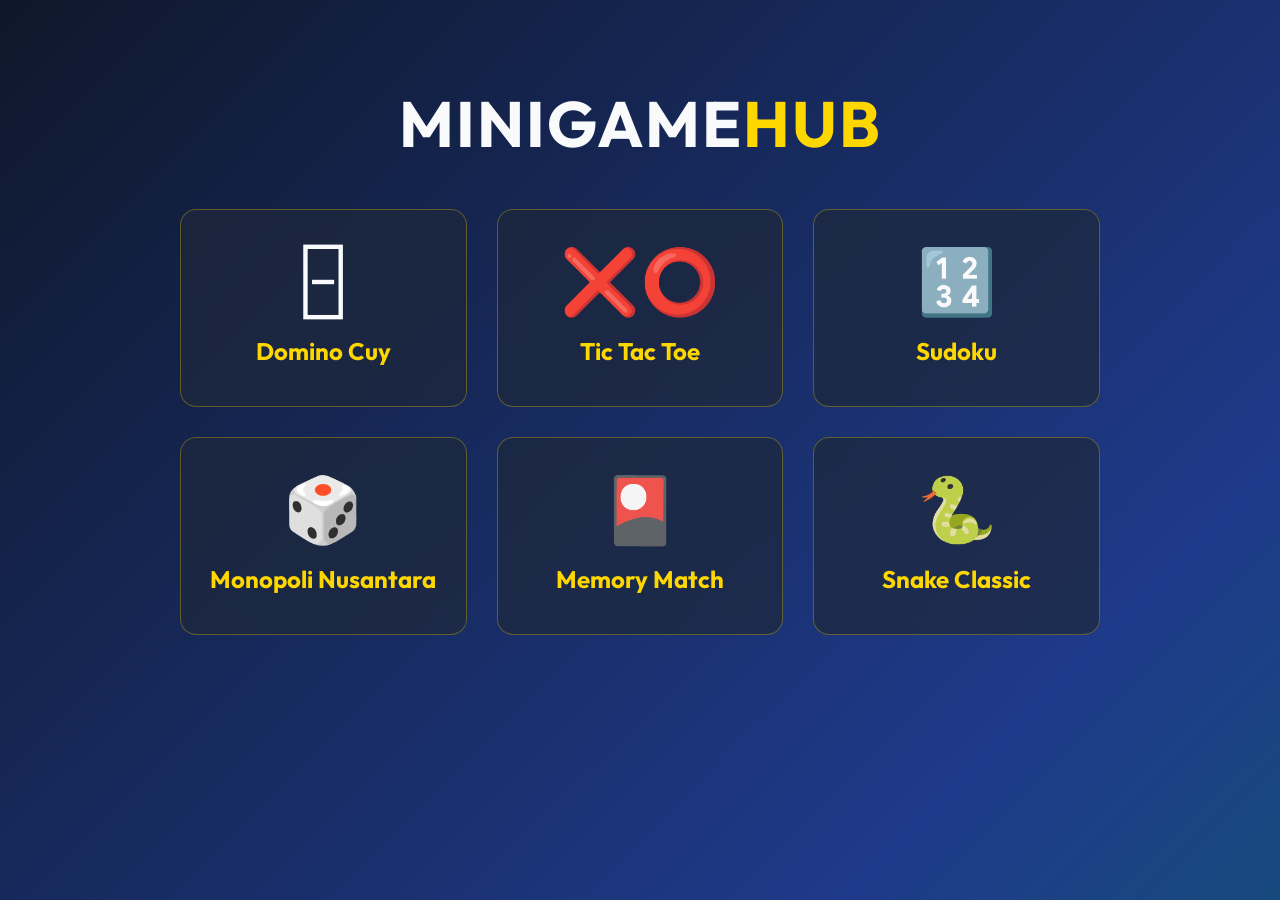
<file: index.html>
<!DOCTYPE html>
<html lang="id">
<head>
    <meta charset="UTF-8">
    <meta name="viewport" content="width=device-width, initial-scale=1.0">
    <title>Mini Game Hub - Casino Royale</title>
    <link rel="stylesheet" href="style.css">
    <link href="https://fonts.googleapis.com/css2?family=Outfit:wght@400;600;700&display=swap" rel="stylesheet">
</head>
<body>
    
    <!-- HUB VIEW -->
    <div id="hub-view" class="view-container active">
        <header class="hub-header">
            <h1 class="logo">MiniGame<span>Hub</span></h1>
        </header>

        <main class="hub-games-grid">
            <!-- Game Card: Domino -->
            <div class="game-card" onclick="hubManager.openGame('domino')">
                <div class="game-card-icon">🁣</div>
                <h3>Domino Cuy</h3>
            </div>

            <!-- Game Card: Tic Tac Toe -->
            <div class="game-card" onclick="hubManager.openGame('tictactoe')">
                <div class="game-card-icon">❌⭕</div>
                <h3>Tic Tac Toe</h3>
            </div>

            <!-- Game Card: Sudoku -->
            <div class="game-card" onclick="hubManager.openGame('sudoku')">
                <div class="game-card-icon">🔢</div>
                <h3>Sudoku</h3>
            </div>

            <!-- Game Card: Monopoli -->
            <div class="game-card" onclick="window.location.href='monopoli.html'">
                <div class="game-card-icon">🎲</div>
                <h3>Monopoli Nusantara</h3>
            </div>

            <!-- Game Card: Memory Match -->
            <div class="game-card" onclick="hubManager.openGame('memory')">
                <div class="game-card-icon">🎴</div>
                <h3>Memory Match</h3>
            </div>
            
            <!-- Game Card: Snake -->
            <div class="game-card" onclick="hubManager.openGame('snake')">
                <div class="game-card-icon">🐍</div>
                <h3>Snake Classic</h3>
            </div>
        </main>
    </div>

    <!-- GLOBAL GAME UI (Navbar) -->
    <nav id="game-navbar" class="hidden">
        <button id="btn-back-hub" class="btn-nav" onclick="hubManager.openHub()">
            <svg viewBox="0 0 24 24" width="20" height="20" fill="currentColor"><path d="M20 11H7.83l5.59-5.59L12 4l-8 8 8 8 1.41-1.41L7.83 13H20v-2z"/></svg> 
            Kembali ke Hub
        </button>
        <h2 id="active-game-title" class="game-nav-title">Nama Game</h2>
        <div style="width: 140px; display: flex; justify-content: flex-end;">
            <button id="btn-toggle-music" class="btn primary-btn" style="padding: 5px 10px; font-size: 0.8rem; background: rgba(30, 41, 59, 0.8);" onclick="toggleMusic()">Music: OFF</button>
        </div>
    </nav>

    <!-- DOMINO GAME VIEW -->
    <div id="game-domino" class="view-container">
        <div id="app">
            <!-- Top Player -->
            <div id="player-2-container" class="opponent-hand top hidden">
                <div class="player-info-small">
                    <div class="name-container">
                        <svg class="profile-icon" viewBox="0 0 24 24"><path d="M12 12c2.21 0 4-1.79 4-4s-1.79-4-4-4-4 1.79-4 4 1.79 4 4 4zm0 2c-2.67 0-8 1.34-8 4v2h16v-2c0-2.66-5.33-4-8-4z"/></svg>
                        <span id="p2-name" class="name">Player 2</span>
                    </div>
                    <span id="p2-count" class="count">7 Kartu</span>
                </div>
                <div id="p2-cards" class="mini-cards horizontal"></div>
            </div>

            <div class="middle-section">
                <!-- Left Player -->
                <div id="player-1-container" class="opponent-hand left hidden">
                    <div class="player-info-small">
                        <div class="name-container">
                            <svg class="profile-icon" viewBox="0 0 24 24"><path d="M12 12c2.21 0 4-1.79 4-4s-1.79-4-4-4-4 1.79-4 4 1.79 4 4 4zm0 2c-2.67 0-8 1.34-8 4v2h16v-2c0-2.66-5.33-4-8-4z"/></svg>
                            <span id="p1-name" class="name">Player 1</span>
                        </div>
                        <span id="p1-count" class="count">7 Kartu</span>
                    </div>
                    <div id="p1-cards" class="mini-cards vertical"></div>
                </div>

                <!-- Main Board -->
                <main id="board-container">
                    <div id="shuffle-area" class="hidden">
                        <div id="deck-pile"></div>
                    </div>
                    <div id="board" class="board"></div>
                </main>

                <!-- Right Player -->
                <div id="player-3-container" class="opponent-hand right hidden">
                    <div class="player-info-small">
                        <div class="name-container">
                            <svg class="profile-icon" viewBox="0 0 24 24"><path d="M12 12c2.21 0 4-1.79 4-4s-1.79-4-4-4-4 1.79-4 4 1.79 4 4 4zm0 2c-2.67 0-8 1.34-8 4v2h16v-2c0-2.66-5.33-4-8-4z"/></svg>
                            <span id="p3-name" class="name">Player 3</span>
                        </div>
                        <span id="p3-count" class="count">7 Kartu</span>
                    </div>
                    <div id="p3-cards" class="mini-cards vertical"></div>
                </div>
            </div>

            <!-- Bottom Player (Active Hand) -->
            <footer id="player-0-container">
                <div class="player-info">
                    <span class="turn-indicator" id="turn-indicator">Tunggu Giliran...</span>
                    
                    <div class="timer-container" id="timer-container">
                        <div class="timer-bar" id="timer-bar"></div>
                        <span class="timer-text" id="timer-text">15s</span>
                    </div>

                    <span class="status-text">
                        <svg class="profile-icon" viewBox="0 0 24 24"><path d="M12 12c2.21 0 4-1.79 4-4s-1.79-4-4-4-4 1.79-4 4 1.79 4 4 4zm0 2c-2.67 0-8 1.34-8 4v2h16v-2c0-2.66-5.33-4-8-4z"/></svg>
                        <strong id="p0-name">Player 1</strong> | Sisa: <strong id="p0-count">7</strong>
                    </span>
                    <button id="btn-pass" class="btn hidden">Pass (Lewat)</button>
                </div>
                <div id="player-hand" class="hand"></div>
            </footer>
        </div>

        <!-- Domino Main Menu Modal -->
        <div id="menu-modal" class="modal">
            <div class="modal-content glass-panel">
                <h1 class="logo">Domino<span>Casino</span></h1>
                <p class="subtitle">Mainkan Block Domino 4-Pemain!</p>
                
                <div class="menu-group">
                    <label>Mode Permainan:</label>
                    <select id="mode-select" class="input-select">
                        <option value="bot">1 Pemain vs 3 Bot</option>
                        <option value="multiplayer">4 Pemain (Bareng Teman)</option>
                    </select>
                </div>

                <div class="menu-group" id="difficulty-group">
                    <label>Level AI Bot:</label>
                    <select id="diff-select" class="input-select">
                        <option value="easy">Easy (Acak)</option>
                        <option value="medium" selected>Medium</option>
                        <option value="hard">Hard (Tahan Balak)</option>
                        <option value="champion">Champion (Strategi Blokir)</option>
                    </select>
                </div>

                <button id="btn-start" class="btn primary-btn">Mulai Permainan</button>
            </div>
        </div>

        <!-- Domino Game Over Modal -->
        <div id="gameover-modal" class="modal hidden">
            <div class="modal-content glass-panel">
                <h1 id="gameover-title" style="color: #ffd700;">Selesai!</h1>
                <p id="gameover-message"></p>
                <div style="display: flex; gap: 10px; margin-top: 20px;">
                    <button id="btn-restart" class="btn primary-btn">Main Lagi</button>
                    <button onclick="hubManager.openHub()" class="btn btn-secondary">Keluar Game</button>
                </div>
            </div>
        </div>
    </div>

    <!-- TIC TAC TOE GAME VIEW -->
    <div id="game-tictactoe" class="view-container">
        <div class="ttt-container">
            <div class="ttt-header">
                <h2>Tic Tac Toe</h2>
                <div class="ttt-menu">
                    <select id="ttt-mode" class="input-select" style="width: auto;">
                        <option value="pve">Lawan AI</option>
                        <option value="pvp">Lawan Teman</option>
                    </select>
                    <button id="ttt-start-btn" class="btn primary-btn" style="width: auto; padding: 10px 15px;">Mulai Baru</button>
                </div>
                <div id="ttt-status" class="ttt-status">Giliran: X</div>
            </div>
            
            <div class="ttt-board" id="ttt-board">
                <div class="ttt-cell" data-index="0"></div>
                <div class="ttt-cell" data-index="1"></div>
                <div class="ttt-cell" data-index="2"></div>
                <div class="ttt-cell" data-index="3"></div>
                <div class="ttt-cell" data-index="4"></div>
                <div class="ttt-cell" data-index="5"></div>
                <div class="ttt-cell" data-index="6"></div>
                <div class="ttt-cell" data-index="7"></div>
                <div class="ttt-cell" data-index="8"></div>
            </div>
        </div>
    </div>


    <!-- SUDOKU GAME VIEW -->
    <div id="game-sudoku" class="view-container">
        <div class="sudoku-container">
            <div class="sudoku-header">
                <h2>Sudoku</h2>
                <div class="sudoku-menu">
                    <select id="sudoku-diff" class="input-select" style="width: auto;">
                        <option value="easy">Mudah</option>
                        <option value="medium">Sedang</option>
                        <option value="hard">Sulit</option>
                    </select>
                    <button id="sudoku-start-btn" class="btn primary-btn" style="width: auto; padding: 10px 15px;">Mulai Baru</button>
                </div>
            </div>
            
            <div class="sudoku-board" id="sudoku-board">
                <!-- 9x9 Grid will be generated by JS -->
            </div>
            
            <div class="sudoku-numpad" id="sudoku-numpad">
                <button class="numpad-btn" data-val="1">1</button>
                <button class="numpad-btn" data-val="2">2</button>
                <button class="numpad-btn" data-val="3">3</button>
                <button class="numpad-btn" data-val="4">4</button>
                <button class="numpad-btn" data-val="5">5</button>
                <button class="numpad-btn" data-val="6">6</button>
                <button class="numpad-btn" data-val="7">7</button>
                <button class="numpad-btn" data-val="8">8</button>
                <button class="numpad-btn" data-val="9">9</button>
                <button class="numpad-btn erase" data-val="0">Hapus</button>
            </div>
            
            <div id="sudoku-gameover" class="modal hidden" style="position: absolute;">
                <div class="modal-content glass-panel" style="min-width: 300px; padding: 2rem;">
                    <h1 style="color: #10b981; margin-top:0;">Luar Biasa!</h1>
                    <p>Anda berhasil menyelesaikan Sudoku!</p>
                    <button onclick="document.getElementById('sudoku-start-btn').click()" class="btn primary-btn" style="margin-top: 15px;">Main Lagi</button>
                </div>
            </div>
        </div>
    </div>

    <!-- MEMORY MATCH GAME VIEW -->
    <div id="game-memory" class="view-container">
        <div class="memory-container">
            <div class="memory-header">
                <h2>Memory Match</h2>
                <div class="memory-stats">
                    <span class="score-box">
                        <span class="score-label">Gerakan</span>
                        <span id="memory-moves" class="score-value">0</span>
                    </span>
                    <button id="memory-start-btn" class="btn primary-btn" style="width:auto; padding: 10px 20px;">Ulangi</button>
                </div>
            </div>
            <div class="memory-board" id="memory-board">
                <!-- Cards generated by JS -->
            </div>
            <div id="memory-gameover" class="modal hidden" style="position: absolute;">
                <div class="modal-content glass-panel">
                    <h1 style="color: #10b981; margin-top:0;">Hebat!</h1>
                    <p>Selesai dalam <span id="memory-final-moves"></span> gerakan!</p>
                    <button onclick="document.getElementById('memory-start-btn').click()" class="btn primary-btn" style="margin-top: 15px;">Main Lagi</button>
                </div>
            </div>
        </div>
    </div>

    <!-- SNAKE GAME VIEW -->
    <div id="game-snake" class="view-container">
        <div class="snake-container">
            <div class="snake-header">
                <h2>Snake</h2>
                <div class="snake-stats">
                    <span class="score-box"><span class="score-label">Skor</span><span id="snake-score" class="score-value">0</span></span>
                    <span class="score-box"><span class="score-label">Terbaik</span><span id="snake-highscore" class="score-value">0</span></span>
                </div>
            </div>
            <div class="snake-board-wrapper">
                <canvas id="snake-canvas" width="400" height="400"></canvas>
                <div id="snake-overlay" class="snake-overlay">
                    <h3 id="snake-msg">Tekan Mulai / Layar</h3>
                    <button id="snake-start-btn" class="btn primary-btn">Mulai</button>
                </div>
            </div>
            <div class="snake-controls">
                <!-- For Mobile -->
                <p style="color: #cbd5e1; font-size: 0.9rem; margin-top:10px;">Gunakan Panah Keyboard atau Geser (Swipe) di Layar</p>
            </div>
        </div>
    </div>

    <!-- Scripts -->
    <script src="audio.js"></script>
    <script>
        function toggleMusic() {
            if (!window.AudioSys) return;
            window.AudioSys.toggleBGM();
            const btn = document.getElementById('btn-toggle-music');
            if (window.AudioSys.isPlayingBGM) {
                btn.textContent = 'Music: ON';
                btn.style.color = '#10b981'; // Green
            } else {
                btn.textContent = 'Music: OFF';
                btn.style.color = 'white';
            }
        }
    </script>
    <script src="domino.js"></script>
    <script src="game.js"></script>
    
    <!-- Hub Router Script -->
    <script>
        const hubManager = {
            activeGame: null,
            openHub: function() {
                // Hide all views
                document.querySelectorAll('.view-container').forEach(el => {
                    el.classList.remove('active');
                });
                document.getElementById('game-navbar').classList.add('hidden');
                
                // Show hub
                document.getElementById('hub-view').classList.add('active');
                this.activeGame = null;
                
                // Optional: Stop active games logic here if needed
                if (window.dominoApp) window.dominoApp.reset();
            },
            openGame: function(gameId) {
                document.querySelectorAll('.view-container').forEach(el => {
                    el.classList.remove('active');
                });
                
                // Show specific game
                document.getElementById(`game-${gameId}`).classList.add('active');
                
                // Show and update navbar
                document.getElementById('game-navbar').classList.remove('hidden');
                
                if (gameId === 'domino') {
                    document.getElementById('active-game-title').textContent = 'Domino Casino';
                    if (window.dominoApp) window.dominoApp.showMenu();
                } else if (gameId === 'tictactoe') {
                    document.getElementById('active-game-title').textContent = 'Tic Tac Toe';
                    if (window.tttApp) window.tttApp.init();

                } else if (gameId === 'sudoku') {
                    document.getElementById('active-game-title').textContent = 'Sudoku';
                    if (window.sudokuApp) window.sudokuApp.init();
                } else if (gameId === 'memory') {
                    document.getElementById('active-game-title').textContent = 'Memory Match';
                    if (window.memoryApp) window.memoryApp.init();
                } else if (gameId === 'snake') {
                    document.getElementById('active-game-title').textContent = 'Snake';
                    if (window.snakeApp) window.snakeApp.init();
                }
                
                this.activeGame = gameId;
            }
        };
    </script>

    <script src="main.js"></script>
    <script src="tictactoe.js"></script>

    <script src="sudoku.js"></script>
    <script src="memory.js"></script>
    <script src="snake.js"></script>
</body>
</html>
</file>
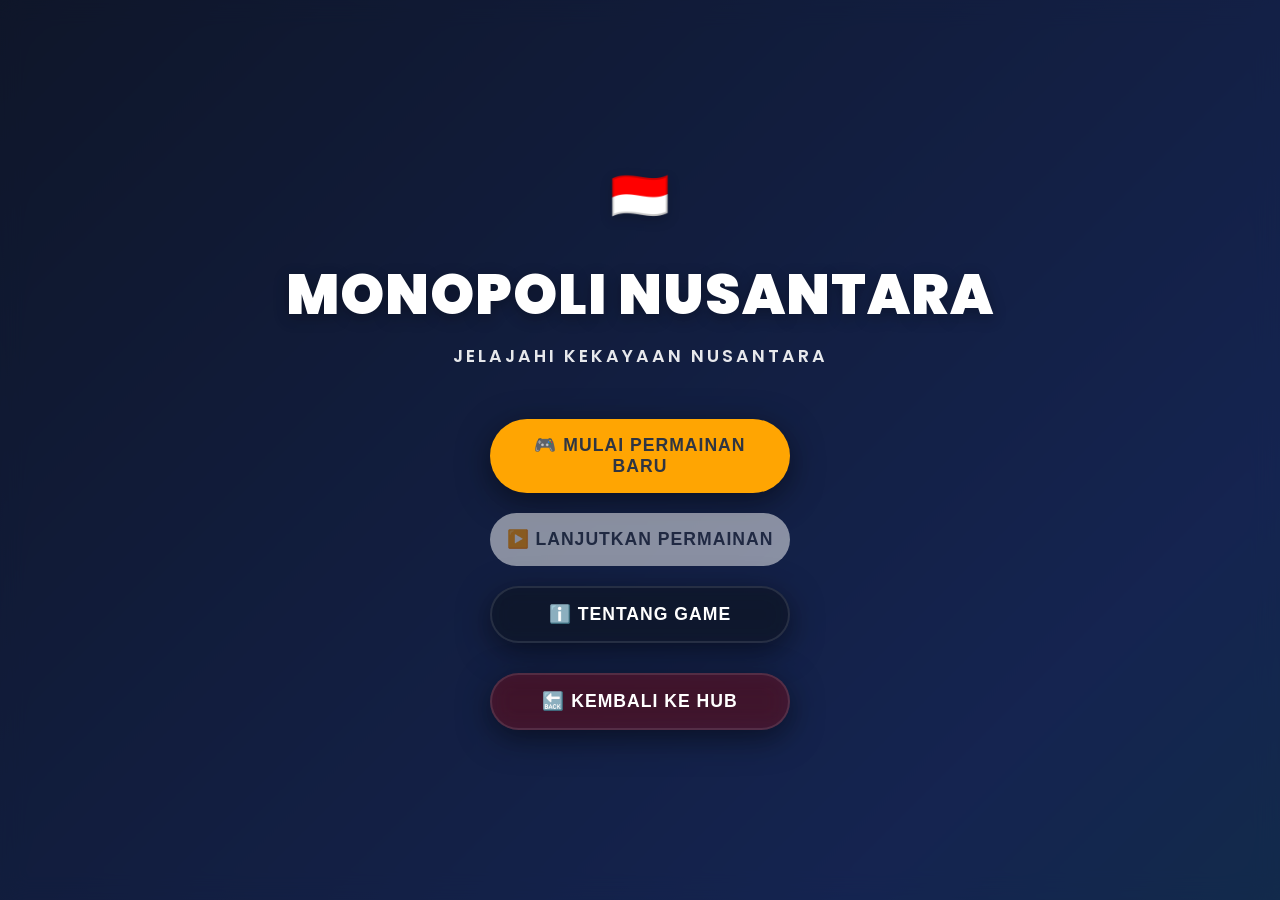
<file: monopoli.html>
<!DOCTYPE html>
<html lang="id">
<head>
<meta charset="UTF-8" />
<meta name="viewport" content="width=device-width, initial-scale=1.0" />
<title>Monopoli Nusantara 🇮🇩</title>
<link href="https://fonts.googleapis.com/css2?family=Poppins:wght@400;600;700;800;900&display=swap" rel="stylesheet">
<style>
/* =============================================================
   MONOPOLI NUSANTARA — Modern UI
   ============================================================= */
*, *::before, *::after { box-sizing: border-box; margin: 0; padding: 0; }
:root {
  --red:      #ff4757;
  --white:    #ffffff;
  --gold:     #ffa502;
  --green:    #2ed573;
  --blue:     #1e90ff;
  --dark:     #0f172a;
  --dark2:    #1e293b;
  --card-bg:  rgba(15, 23, 42, 0.7);
  --panel-bg: rgba(30, 41, 59, 0.7);
  --border:   rgba(255, 255, 255, 0.1);
  --shadow:   0 8px 32px 0 rgba(0, 0, 0, 0.5);
  --radius:   16px;
  --font:     'Poppins', 'Segoe UI', sans-serif;
  --blur:     blur(12px);
}
html, body {
  width:100%; height:100%; font-family:var(--font);
  background: linear-gradient(-45deg, #0b0f19, #112240, #064e3b, #047857, #1e3a8a, #0f172a);
  background-size: 400% 400%;
  animation: auroraAnim 15s ease infinite;
  color:var(--white);
  overflow:hidden; user-select:none;
}
@keyframes auroraAnim {
    0% { background-position: 0% 50%; }
    50% { background-position: 100% 50%; }
    100% { background-position: 0% 50%; }
}
::-webkit-scrollbar{width:8px; height:8px;}
::-webkit-scrollbar-track{background:rgba(0,0,0,0.1); border-radius:4px}
::-webkit-scrollbar-thumb{background:var(--gold);border-radius:4px}
</style>
</head>
<body>

<!-- ===== MAIN MENU ===== -->
<div id="main-menu">
  <div class="menu-flag">🇮🇩</div>
  <div class="menu-logo">MONOPOLI NUSANTARA</div>
  <div class="menu-subtitle">JELAJAHI KEKAYAAN NUSANTARA</div>
  <button class="menu-btn primary"   id="btn-menu-play">🎮 MULAI PERMAINAN BARU</button>
  <button class="menu-btn secondary" id="btn-menu-continue" disabled>▶️ LANJUTKAN PERMAINAN</button>
  <button class="menu-btn outline"   id="btn-menu-about">ℹ️ TENTANG GAME</button>
  <button class="menu-btn outline"   onclick="window.location.href='index.html'" style="margin-top:20px; background:rgba(255,0,0,0.2);">🔙 KEMBALI KE HUB</button>
</div>

<!-- ===== PLAYER SETUP ===== -->
<div id="player-setup" class="hidden">
  <div class="setup-title">🧑‍🤝‍🧑 Atur Pemain</div>
  <div class="setup-subtitle">Slot kosong = AI Bot Rule-Based</div>
  <div class="setup-grid" id="setup-grid"></div>
  <div style="display:flex;gap:12px;margin-top:16px">
    <button class="menu-btn outline" id="btn-setup-back" style="width:140px">← Kembali</button>
    <button class="menu-btn primary" id="btn-setup-start" style="width:180px">MULAI GAME ▶</button>
  </div>
</div>

<!-- ===== GAME CONTAINER ===== -->
<div id="game-container" class="hidden">
  <div id="game-header">
    <div class="header-logo">🏝️ MONOPOLI NUSANTARA</div>
    <div style="display:flex;flex-direction:column;align-items:center;gap:2px">
      <div id="turn-info">Menunggu...</div>
      <div id="phase-info">—</div>
    </div>
    <div class="header-btns">
      <button class="act-btn" id="btn-save">💾 Simpan</button>
      <button class="act-btn" id="btn-menu-return">🏠 Menu</button>
    </div>
  </div>
  <div id="left-panel"><div id="player-panels"></div></div>
  <div id="board-wrapper"><div id="board"></div></div>
  <div id="right-panel">
    <div id="dice-panel">
      <div style="font-weight:700;color:var(--gold);margin-bottom:6px">🎲 Lempar Dadu</div>
      <div class="dice-display">
        <div class="die" id="die1">⚀</div>
        <div class="die" id="die2">⚀</div>
      </div>
      <div id="dice-total">Total: —</div>
      <button id="btn-roll" disabled>🎲 LEMPAR DADU</button>
    </div>
    <div id="leaderboard"><div class="lb-title">🏆 Kekayaan</div></div>
    <div id="action-btns">
      <button class="act-btn" id="btn-build">🏗️ Kelola Aset</button>
    </div>
  </div>
  <div id="game-footer">
    <div class="footer-label">📋 LOG:</div>
    <div id="log-panel"></div>
  </div>
</div>

<!-- ===== WINNER SCREEN ===== -->
<div id="winner-screen">
  <div class="winner-trophy">🏆</div>
  <div class="winner-title">PEMENANG!</div>
  <div class="winner-avatar" id="winner-avatar">🧑</div>
  <div class="winner-name" id="winner-name">—</div>
  <div class="winner-wealth" id="winner-wealth"></div>
  <div id="winner-leaderboard"></div>
  <div style="display:flex;gap:12px">
    <button class="menu-btn primary"   id="btn-play-again">🔄 Main Lagi</button>
    <button class="menu-btn secondary" id="btn-winner-menu">🏠 Menu Utama</button>
  </div>
</div>

<!-- ===== POPUP: BELI PROPERTI ===== -->
<div class="popup-overlay" id="property-popup">
  <div class="popup-box">
    <div class="popup-title" id="popup-title">Nama Properti</div>
    <div id="popup-body"></div>
    <div class="popup-btns">
      <button class="btn-confirm" id="popup-buy-btn">✅ BELI</button>
      <button class="btn-cancel"  id="popup-pass-btn">❌ LEWATI</button>
    </div>
  </div>
</div>

<!-- ===== POPUP: KARTU ===== -->
<div class="popup-overlay" id="card-popup">
  <div class="popup-box">
    <div class="card-popup-inner">
      <div class="card-popup-icon" id="card-icon">❓</div>
      <div class="card-type-badge" id="card-type">Kesempatan</div>
      <div class="card-popup-title" id="card-title">Nama Kartu</div>
      <div class="card-popup-desc"  id="card-desc">Deskripsi.</div>
    </div>
    <div class="popup-btns">
      <button class="btn-primary" id="card-ok-btn">OK, Lanjutkan ▶</button>
    </div>
  </div>
</div>

<!-- ===== POPUP: PENJARA ===== -->
<div class="popup-overlay" id="jail-popup">
  <div class="popup-box">
    <div class="popup-title">⛓️ Kamu di Penjara!</div>
    <div style="font-size:.85rem;color:rgba(255,255,255,.7);margin-bottom:4px">Pilih cara keluar:</div>
    <div class="jail-options">
      <button class="jail-option-btn" id="jail-btn-roll">🎲 Lempar Dadu (harap Double)</button>
      <button class="jail-option-btn" id="jail-btn-pay">💰 Bayar Denda <strong>Rp 500.000</strong></button>
      <button class="jail-option-btn" id="jail-btn-card">🔑 Gunakan Kartu Bebas Penjara</button>
    </div>
  </div>
</div>

<!-- ===== POPUP: BANGKRUT ===== -->
<div class="popup-overlay" id="bankrupt-popup">
  <div class="popup-box">
    <div class="bankrupt-inner">
      <div class="bankrupt-icon">💀</div>
      <div class="popup-title">BANGKRUT!</div>
      <div class="bankrupt-msg"><span id="bankrupt-name"></span> tidak dapat melanjutkan.</div>
    </div>
    <div class="popup-btns">
      <button class="btn-danger" id="bankrupt-ok-btn">OK</button>
    </div>
  </div>
</div>

<!-- ===== POPUP: KELOLA ASET ===== -->
<div class="popup-overlay" id="asset-popup">
  <div class="popup-box" style="max-width:500px;max-height:75vh;overflow-y:auto">
    <div class="popup-title">🏗️ Kelola Aset</div>
    <div id="asset-list"></div>
    <div class="popup-btns">
      <button class="btn-cancel" id="asset-close-btn">Tutup</button>
    </div>
  </div>
</div>

<!-- ===== POPUP: TENTANG ===== -->
<div class="popup-overlay" id="about-popup">
  <div class="popup-box" style="text-align:center">
    <div class="popup-title">🏝️ Monopoli Nusantara</div>
    <div style="font-size:.9rem;color:rgba(255,255,255,.7);line-height:1.9">
      Permainan monopoli digital bertema Indonesia.<br>
      Jelajahi 40 kota dan wilayah Nusantara!<br><br>
      <strong>Versi:</strong> 1.0.0 &nbsp;|&nbsp; <strong>Platform:</strong> HTML5<br>
      <strong>AI:</strong> Rule-Based Decision Tree<br><br>
      🇮🇩 Dibuat dengan semangat Nusantara 🇮🇩
    </div>
    <div class="popup-btns">
      <button class="btn-primary" id="about-close-btn">Tutup</button>
    </div>
  </div>
</div>

<!-- ===== NOTIFICATION TOAST ===== -->
<div id="notification"></div>

<style>
/* ===== MAIN MENU ===== */
#main-menu {
  position:fixed;inset:0;display:flex;flex-direction:column;
  align-items:center;justify-content:center;
  background: rgba(15,23,42,0.6);
  backdrop-filter: var(--blur); -webkit-backdrop-filter: var(--blur);
  z-index:100;
}
#main-menu.hidden{display:none}
.menu-logo{font-size:3.5rem;font-weight:900;letter-spacing:1px;color:var(--white);text-shadow:0 4px 15px rgba(0,0,0,.3);margin-bottom:6px; text-align:center;}
.menu-subtitle{font-size:1.1rem;color:rgba(255,255,255,.9);margin-bottom:40px;letter-spacing:3px; font-weight:600; text-align:center;}
.menu-flag{font-size:3rem;margin-bottom:20px; filter: drop-shadow(0 4px 6px rgba(0,0,0,0.2));}
.menu-btn{display:block;width:300px;padding:16px;margin:10px auto;border:none;border-radius:50px;font-size:1.1rem;font-weight:800;letter-spacing:1px;cursor:pointer;transition:all .3s cubic-bezier(0.25, 0.8, 0.25, 1); box-shadow: var(--shadow);}
.menu-btn:hover{transform:translateY(-4px) scale(1.02);box-shadow:0 12px 30px rgba(0,0,0,.4)}
.menu-btn.primary{background:var(--gold);color:#2f3542}
.menu-btn.secondary{background:var(--white);color:#2f3542}
.menu-btn.outline{background:var(--card-bg);color:var(--white);border:2px solid var(--border); backdrop-filter: var(--blur);}
.menu-btn:disabled{opacity:.5;cursor:not-allowed;transform:none; box-shadow:none;}
/* ===== PLAYER SETUP ===== */
#player-setup{position:fixed;inset:0;display:flex;flex-direction:column;align-items:center;justify-content:center;background:rgba(15,23,42,0.7); backdrop-filter: var(--blur); z-index:99}
#player-setup.hidden{display:none}
.setup-title{font-size:2rem;font-weight:900;color:var(--gold);margin-bottom:8px; text-shadow:0 2px 10px rgba(0,0,0,0.5);}
.setup-subtitle{color:rgba(255,255,255,.8);margin-bottom:24px;font-size:1rem; font-weight:600;}
.setup-grid{display:grid;grid-template-columns:repeat(2,1fr);gap:20px;margin-bottom:10px}
.slot-card{background:var(--card-bg);backdrop-filter:var(--blur);border:2px solid var(--border);border-radius:var(--radius);padding:20px;width:240px;transition:border-color .3s, transform .3s; box-shadow:var(--shadow);}
.slot-card:hover{transform:translateY(-2px);}
.slot-card.human{border-color:var(--gold); background:rgba(255,165,2,0.15);}
.slot-card label{display:block;font-size:.9rem;font-weight:600;color:rgba(255,255,255,.9);margin-bottom:8px}
.slot-card input{width:100%;padding:10px 12px;border-radius:8px;border:1px solid var(--border);background:rgba(255,255,255,0.2);color:var(--white);font-size:1rem;font-weight:600;margin-bottom:12px; outline:none; transition:background .3s;}
.slot-card input:focus{background:rgba(255,255,255,0.3);}
.slot-toggle{display:flex;gap:10px}
.slot-toggle button{flex:1;padding:8px;border:none;border-radius:8px;cursor:pointer;font-weight:800;font-size:.85rem;transition:.3s}
.btn-human{background:var(--gold);color:#2f3542}
.btn-bot{background:rgba(255,255,255,.2);color:var(--white)}
.slot-avatar{font-size:2rem;text-align:center;margin-bottom:10px; filter:drop-shadow(0 2px 4px rgba(0,0,0,0.3));}
</style>

<style>
/* ===== GAME CONTAINER ===== */
#game-container{display:grid;grid-template-columns:230px 1fr 230px;grid-template-rows:auto 1fr auto;height:100vh;width:100vw;gap:12px;padding:12px;background:transparent;}
#game-container.hidden{display:none}
#game-header{grid-column:1/-1;display:flex;align-items:center;justify-content:space-between;background:var(--card-bg);backdrop-filter:var(--blur);border-radius:var(--radius);padding:10px 20px;border:1px solid var(--border); box-shadow:var(--shadow);}
.header-logo{font-size:1.3rem;font-weight:900;color:var(--white); text-shadow:0 2px 4px rgba(0,0,0,0.3);}
#turn-info{font-size:1.1rem;font-weight:800; color:var(--gold);}
#phase-info{font-size:.85rem;font-weight:600;color:rgba(255,255,255,.8)}
.header-btns{display:flex;gap:10px}
/* Left Panel */
#left-panel{display:flex;flex-direction:column;gap:10px;overflow-y:auto}
.player-panel{background:var(--card-bg);backdrop-filter:var(--blur);border-radius:var(--radius);border:2px solid var(--border);overflow:hidden;transition:all .3s ease; box-shadow:var(--shadow);}
.player-panel.active-turn{border-color:var(--gold);transform:scale(1.02);box-shadow:0 0 20px rgba(255,165,2,.6)}
.player-panel.bankrupt{opacity:.5;filter:grayscale(1)}
.panel-header{display:flex;align-items:center;gap:10px;padding:10px; background:rgba(0,0,0,0.15);}
.panel-avatar{font-size:1.4rem; filter:drop-shadow(0 2px 4px rgba(0,0,0,0.3));}
.panel-name{font-weight:800;font-size:.95rem;flex:1}
.panel-bot-tag{font-size:.65rem;font-weight:800;padding:3px 8px;border-radius:12px;background:rgba(255,255,255,.2);color:var(--white)}
.panel-body{padding:10px}
.panel-balance{font-size:1.1rem;font-weight:900;color:var(--gold); text-shadow:0 1px 2px rgba(0,0,0,0.5);}
.panel-jail-card{font-size:.8rem;font-weight:600;background:rgba(255,165,2,.2);padding:4px 8px;border-radius:6px;margin-top:6px;border:1px solid var(--gold); display:inline-block;}
.panel-props{display:flex;flex-wrap:wrap;gap:4px;margin-top:8px}
.prop-dot{width:14px;height:14px;border-radius:50%;border:2px solid rgba(255,255,255,.6); box-shadow:0 2px 4px rgba(0,0,0,0.3);}
/* Board */
#board-wrapper{display:flex;align-items:center;justify-content:center;overflow:hidden; padding:10px;}
#board{display:grid;grid-template-columns:repeat(11,1fr);grid-template-rows:repeat(11,1fr);width:min(100%, 650px);height:min(100%, 650px);aspect-ratio:1;background:#1e293b;border:4px solid var(--gold);border-radius:24px;overflow:hidden;box-shadow:0 20px 50px rgba(0,0,0,0.7); padding:4px;}
.board-center{grid-column:2/11;grid-row:2/11;display:flex;flex-direction:column;align-items:center;justify-content:center;background:#0f172a; border:2px solid rgba(255,255,255,0.05);border-radius:16px; margin:4px; box-shadow:inset 0 0 30px rgba(0,0,0,0.5);}
.board-center-logo{font-size:2.5rem;font-weight:900;color:var(--white); text-shadow:0 4px 10px rgba(0,0,0,0.5); margin-bottom:10px; text-align:center;}
.board-center-sub{font-size:.9rem;font-weight:700;color:#94a3b8;letter-spacing:3px}
.board-center-map{font-size:4rem;opacity:.05; filter:grayscale(100%);}
/* Tile */
.tile{position:relative;display:flex;flex-direction:column;align-items:center;justify-content:flex-start;background:#1e293b;border:1px solid rgba(255,255,255,0.05);overflow:hidden;cursor:default;transition:all .2s;font-size:.5rem; border-radius:4px;}
.tile:hover{box-shadow:inset 0 0 0 3px var(--gold);z-index:5; transform:scale(1.05);}
.tile-band{width:100%;height:22%;flex-shrink:0; border-bottom:1px solid rgba(255,255,255,0.05);}
.tile-icon{font-size:1.1rem;margin:3px 0}
.tile-name{text-align:center;word-break:break-word;color:#f1f5f9;line-height:1.2;padding:0 4px;font-size:.55rem;font-weight:800; margin-top:2px;}
.tile-price{color:#94a3b8;font-size:.5rem; font-weight:700; margin-top:auto; padding-bottom:2px;}
.tile-meta{display:flex;flex-wrap:wrap;gap:2px;padding:2px}
.tile-tokens{display:flex;flex-wrap:wrap;gap:2px;padding:2px; justify-content:center;}
.tile-start{background:linear-gradient(135deg, #fbc531, #e1b12c); border:none;}
.tile-jail{background:linear-gradient(135deg, #ff7f50, #ff6348); border:none;}
.tile-gotojail{background:linear-gradient(135deg, #ff4757, #ff6b81); border:none;}
.tile-freeparking{background:linear-gradient(135deg, #2ed573, #7bed9f); border:none;}
.tile-chance{background:#334155;}
.tile-community{background:#475569;}
.tile-tax{background:#be123c;}
.tile-transport{background:#334155;}
.tile-start,.tile-jail,.tile-gotojail,.tile-freeparking{font-size:.7rem; font-weight:900; color:#fff; text-shadow:0 1px 3px rgba(0,0,0,0.3);}
.token{width:18px;height:18px;border-radius:50%;display:flex;align-items:center;justify-content:center;font-size:.65rem;border:2px solid #fff;box-shadow:0 3px 6px rgba(0,0,0,.5);transition:transform .2s cubic-bezier(0.175, 0.885, 0.32, 1.275);cursor:default; background:rgba(255,255,255,0.9);}
.token:hover{transform:scale(1.5) translateY(-5px);z-index:10}
.house-icons,.hotel-icon{font-size:.7rem; filter:drop-shadow(0 1px 1px rgba(0,0,0,0.3));}
.owner-dot{width:8px;height:8px;border-radius:50%;border:2px solid #fff; box-shadow:0 1px 3px rgba(0,0,0,0.4);}
</style>

<style>
/* ===== RIGHT PANEL ===== */
#right-panel{display:flex;flex-direction:column;gap:12px}
#dice-panel{background:var(--card-bg);backdrop-filter:var(--blur);border:1px solid var(--border);border-radius:var(--radius);padding:16px;text-align:center; box-shadow:var(--shadow);}
.dice-display{display:flex;gap:15px;justify-content:center;margin:12px 0}
.die{width:56px;height:56px;background:var(--white);border-radius:12px;display:flex;align-items:center;justify-content:center;font-size:2.2rem;color:#2f3542;box-shadow:inset 0 -4px 0 rgba(0,0,0,0.1), 0 6px 15px rgba(0,0,0,.3);transition:transform .1s; font-weight:900;}
.die.rolling{animation:dieRoll .15s infinite alternate}
@keyframes dieRoll{from{transform:rotate(-15deg) scale(0.95)}to{transform:rotate(15deg) scale(1.05)}}
#dice-total{font-size:.9rem;font-weight:700;color:rgba(255,255,255,.9);margin-bottom:12px}
#btn-roll{width:100%;padding:14px;font-size:1.05rem;font-weight:900;border:none;border-radius:50px;cursor:pointer;background:var(--gold);color:#2f3542;transition:all .3s cubic-bezier(0.25, 0.8, 0.25, 1);letter-spacing:1px; box-shadow:0 6px 15px rgba(255,165,2,0.4);}
#btn-roll:hover:not(:disabled){transform:translateY(-3px) scale(1.02); box-shadow:0 10px 25px rgba(255,165,2,0.6);}
#btn-roll:disabled{background:rgba(255,255,255,0.2);color:rgba(255,255,255,0.5);cursor:not-allowed; box-shadow:none;}
#leaderboard{background:var(--card-bg);backdrop-filter:var(--blur);border:1px solid var(--border);border-radius:var(--radius);padding:12px;flex:1;overflow-y:auto; box-shadow:var(--shadow);}
.lb-title{font-weight:900;color:var(--gold);margin-bottom:10px; font-size:1.1rem; text-align:center;}
.lb-row{display:flex;justify-content:space-between;align-items:center;padding:8px 6px;border-bottom:1px solid var(--border);font-size:.85rem; transition:background .2s; border-radius:6px;}
.lb-row:hover{background:rgba(255,255,255,0.1);}
.lb-row.bankrupt{opacity:.5;text-decoration:line-through; filter:grayscale(1);}
.lb-rank{color:var(--gold);font-weight:800;width:24px; font-size:1rem;}
.lb-avatar{margin:0 8px; font-size:1.2rem; filter:drop-shadow(0 1px 2px rgba(0,0,0,0.3));}
.lb-name{flex:1; font-weight:700;}
.lb-wealth{font-weight:800;color:var(--gold)}
#action-btns{display:flex;flex-direction:column;gap:8px}
.act-btn{padding:12px;border:none;border-radius:50px;background:var(--card-bg);backdrop-filter:var(--blur);color:var(--white);font-size:.9rem;cursor:pointer;transition:all .2s;font-weight:700; box-shadow:var(--shadow); border:1px solid var(--border);}
.act-btn:hover{background:rgba(255,255,255,.2); transform:translateY(-2px);}
/* Footer */
#game-footer{grid-column:1/-1;background:var(--card-bg);backdrop-filter:var(--blur);border-radius:var(--radius);border:1px solid var(--border);padding:8px 16px;display:flex;align-items:center;gap:12px; box-shadow:var(--shadow);}
.footer-label{font-size:.8rem;color:var(--gold);font-weight:800;white-space:nowrap}
#log-panel{flex:1;overflow-x:auto;white-space:nowrap;display:flex;gap:12px;align-items:center; padding-bottom:4px;}
.log-entry{font-size:.8rem;font-weight:600;color:rgba(255,255,255,.9);padding:4px 10px;background:rgba(0,0,0,.2);border-radius:20px;white-space:nowrap; border:1px solid rgba(255,255,255,0.05);}
#log-panel::-webkit-scrollbar{height:6px}
#log-panel::-webkit-scrollbar-thumb{background:var(--gold); border-radius:3px;}
/* ===== POPUPS ===== */
.popup-overlay{position:fixed;inset:0;background:rgba(0,0,0,.5);backdrop-filter:blur(5px);display:flex;align-items:center;justify-content:center;z-index:200;opacity:0;pointer-events:none;transition:opacity .3s ease}
.popup-overlay.active{opacity:1;pointer-events:all}
.popup-box{background:linear-gradient(135deg, rgba(15,23,42,0.95), rgba(30,41,59,0.95));backdrop-filter:var(--blur);border:2px solid var(--border);border-radius:24px;padding:32px;min-width:340px;max-width:450px;box-shadow:0 30px 80px rgba(0,0,0,.8);transform:scale(.9) translateY(20px);transition:all .3s cubic-bezier(0.175, 0.885, 0.32, 1.275)}
.popup-overlay.active .popup-box{transform:scale(1) translateY(0)}
.popup-title{font-size:1.5rem;font-weight:900;color:var(--gold);margin-bottom:16px;text-align:center; text-shadow:0 2px 5px rgba(0,0,0,0.3);}
.popup-band{height:10px;border-radius:5px;margin-bottom:15px; box-shadow:inset 0 2px 4px rgba(0,0,0,0.2);}
.popup-price{font-size:1.2rem;font-weight:800;margin-bottom:6px; color:var(--white);}
.popup-balance{font-size:.9rem;font-weight:600;color:rgba(255,255,255,.7);margin-bottom:15px}
.popup-btns{display:flex;gap:12px;margin-top:20px}
.popup-btns button{flex:1;padding:12px;border:none;border-radius:12px;font-weight:900;font-size:1rem;cursor:pointer;transition:all .2s; box-shadow:0 4px 10px rgba(0,0,0,0.2);}
.popup-btns button:hover:not(:disabled){transform:translateY(-2px); filter:brightness(1.1); box-shadow:0 6px 15px rgba(0,0,0,0.3);}
.popup-btns button:disabled{opacity:.5;cursor:not-allowed;transform:none;}
.btn-confirm{background:var(--green);color:#fff}
.btn-cancel{background:rgba(255,255,255,.2);color:#fff}
.btn-danger{background:var(--red);color:#fff}
.btn-primary{background:var(--gold);color:#2f3542}
.rent-table{width:100%;border-collapse:collapse;font-size:.85rem;font-weight:600;margin-top:12px; background:rgba(0,0,0,0.1); border-radius:8px; overflow:hidden;}
.rent-table th{background:rgba(255,255,255,0.1);padding:8px 10px;text-align:left;font-size:.8rem; color:var(--gold);}
.rent-table td{padding:6px 10px;border-bottom:1px solid rgba(255,255,255,.05)}
.card-popup-inner{text-align:center}
.card-popup-icon{font-size:4rem;margin-bottom:12px; filter:drop-shadow(0 4px 10px rgba(0,0,0,0.3));}
.card-type-badge{display:inline-block;padding:6px 16px;border-radius:30px;font-size:.85rem;font-weight:800;background:var(--gold);color:#2f3542;margin-bottom:15px; box-shadow:0 4px 10px rgba(255,165,2,0.4);}
.card-popup-title{font-size:1.4rem;font-weight:900;margin-bottom:10px}
.card-popup-desc{font-size:1rem;font-weight:600;color:rgba(255,255,255,.9);line-height:1.6;margin-bottom:8px}
.jail-options{display:flex;flex-direction:column;gap:12px;margin-top:15px}
.jail-option-btn{padding:14px;border:none;border-radius:12px;background:rgba(255,255,255,.1);color:var(--white);cursor:pointer;font-size:.95rem;font-weight:700;transition:all .2s;text-align:left; box-shadow:0 2px 6px rgba(0,0,0,0.2);}
.jail-option-btn:hover:not(:disabled){background:rgba(255,255,255,.2); transform:translateX(4px);}
.jail-option-btn:disabled{opacity:.5;cursor:not-allowed}
.bankrupt-inner{text-align:center}
.bankrupt-icon{font-size:4.5rem;margin-bottom:15px; filter:drop-shadow(0 4px 10px rgba(0,0,0,0.5));}
.bankrupt-msg{font-size:1.1rem;font-weight:700;color:rgba(255,255,255,.9)}
/* ===== WINNER SCREEN ===== */
#winner-screen{position:fixed;inset:0;z-index:300;background:linear-gradient(135deg, rgba(15,23,42,0.95), rgba(30,41,59,0.95));backdrop-filter:var(--blur);display:flex;flex-direction:column;align-items:center;justify-content:center;opacity:0;pointer-events:none;transition:opacity .5s ease}
#winner-screen.active{opacity:1;pointer-events:all}
.winner-trophy{font-size:6rem;animation:bounce 1s cubic-bezier(0.175, 0.885, 0.32, 1.275) infinite alternate; filter:drop-shadow(0 10px 20px rgba(0,0,0,0.4));}
@keyframes bounce{from{transform:translateY(0) scale(1)}to{transform:translateY(-20px) scale(1.05)}}
.winner-title{font-size:1.5rem;font-weight:900;color:var(--gold);letter-spacing:6px;margin:12px 0; text-shadow:0 2px 10px rgba(0,0,0,0.5);}
.winner-avatar{font-size:3.5rem;margin:10px 0; filter:drop-shadow(0 4px 10px rgba(0,0,0,0.3));}
.winner-name{font-size:2.5rem;font-weight:900;color:#fff; text-shadow:0 4px 10px rgba(0,0,0,0.4);}
.winner-wealth{font-size:1.3rem;color:var(--gold);font-weight:800;margin:10px 0 24px; background:rgba(0,0,0,0.2); padding:8px 20px; border-radius:30px;}
#winner-leaderboard{background:var(--card-bg);backdrop-filter:var(--blur);border-radius:24px;border:1px solid var(--border);padding:20px;width:380px;margin-bottom:30px; box-shadow:var(--shadow);}
/* ===== NOTIFICATION ===== */
#notification{position:fixed;bottom:80px;left:50%;transform:translateX(-50%) translateY(20px);padding:14px 30px;border-radius:50px;font-weight:800;font-size:1rem;z-index:400;opacity:0;transition:all .4s cubic-bezier(0.175, 0.885, 0.32, 1.275);pointer-events:none;text-align:center;max-width:600px;white-space:nowrap; box-shadow:0 10px 30px rgba(0,0,0,0.4); border:2px solid rgba(255,255,255,0.2);}
#notification.show{opacity:1; transform:translateX(-50%) translateY(0);}
#notification.success{background:linear-gradient(135deg, #2ed573, #7bed9f);color:#2f3542}
#notification.warning{background:linear-gradient(135deg, #ffa502, #ff7f50);color:#2f3542}
#notification.error{background:linear-gradient(135deg, #ff4757, #ff6b81);color:#fff}
#notification.info{background:linear-gradient(135deg, #1e90ff, #70a1ff);color:#fff}
/* RESPONSIVE */
@media(max-width:1200px){
  #game-container{grid-template-columns:200px 1fr 200px}
  .tile-name{font-size:0.5rem;}
  #board{width:min(100%, 600px);height:min(100%, 600px);}
}
@media(max-width:950px){
  #game-container{grid-template-columns:1fr;grid-template-rows:auto auto 1fr auto auto;overflow-y:auto; gap:16px;}
  #left-panel{flex-direction:row;overflow-x:auto; padding-bottom:8px;}
  .player-panel{min-width:160px; flex-shrink:0;}
  #right-panel{flex-direction:row;overflow-x:auto; padding-bottom:8px; align-items:stretch;}
  #dice-panel, #leaderboard, #action-btns{min-width:180px; flex-shrink:0;}
  #action-btns{justify-content:center;}
  #board-wrapper{padding:0;}
  #board{width:95vw;height:95vw; border-width:2px; border-radius:12px; margin:0 auto;}
  .board-center-logo{font-size:1.8rem;}
  .tile-name{font-size:0.45rem; line-height:1.1; margin-top:1px;}
  .tile-price{font-size:0.4rem;}
  .tile-icon{font-size:0.9rem;}
}
</style>

<script>
"use strict";
// ============================================================
// CONSTANTS
// ============================================================
const CONSTANTS = {
  TOTAL_TILES:40, TILE_START:0, TILE_JAIL:10, TILE_FREE_PARKING:20, TILE_GO_TO_JAIL:30,
  STARTING_MONEY:15000000, PASS_START_BONUS:2000000, JAIL_FINE:500000,
  INCOME_TAX:2000000, LUXURY_TAX:750000,
  DICE_MIN:1, DICE_MAX:6, MAX_CONSECUTIVE_DOUBLES:3, MAX_JAIL_TURNS:3,
  MAX_HOUSES:4, MAX_HOTELS:1, SELL_RATIO:.5, MORTGAGE_RATIO:.5, REDEEM_RATIO:.55,
  BOT_BUY_RATIO:.5, BOT_MIN_RESERVE:2000000, BOT_BUILD_RESERVE:1500000, BOT_THINK_MS:1200,
  TRANSPORT_RENT:[0,250000,500000,1000000,2000000,2500000],
  TOKEN_STEP_MS:200, DICE_ANIM_MS:1200, NOTIFICATION_MS:2500,
  GROUP_COLOR:{Brown:"#8B4513",LightBlue:"#87CEEB",Pink:"#FF69B4",Orange:"#FF8C00",
               Red:"#DC143C",Yellow:"#FFD700",Green:"#228B22",DarkBlue:"#00008B"},
  PLAYER_COLORS:["#E74C3C","#3498DB","#2ECC71","#F39C12"],
  BOT_NAMES:["Bot Soekarno","Bot Hatta","Bot Kartini","Bot Diponegoro"],
  BOT_AVATARS:["👑","🎓","🌺","⚔️"],
  HUMAN_AVATARS:["🧑","👩","🧔","👧"],
};
Object.freeze(CONSTANTS);
</script>

<script>
// ============================================================
// BOARD DATA
// ============================================================
const BOARD_TILES = [
  {index:0,type:"start",name:"START",icon:"🏁"},
  {index:1,type:"property",name:"Sabang, Aceh",propId:0},
  {index:2,type:"community",name:"Dana Nusantara",icon:"📦"},
  {index:3,type:"property",name:"Banda Aceh",propId:1},
  {index:4,type:"tax",name:"Pajak Penghasilan",taxType:"income",icon:"💰"},
  {index:5,type:"transport",name:"Bandara Sultan Iskandar Muda",transId:0},
  {index:6,type:"property",name:"Medan",propId:2},
  {index:7,type:"chance",name:"Kesempatan",icon:"❓"},
  {index:8,type:"property",name:"Pekanbaru",propId:3},
  {index:9,type:"property",name:"Padang",propId:4},
  {index:10,type:"jail",name:"Penjara",icon:"⛓️"},
  {index:11,type:"property",name:"Palembang",propId:5},
  {index:12,type:"property",name:"Jambi",propId:6},
  {index:13,type:"transport",name:"Pelabuhan Tanjung Priok",transId:1},
  {index:14,type:"property",name:"Bandar Lampung",propId:7},
  {index:15,type:"property",name:"Serang",propId:8},
  {index:16,type:"community",name:"Dana Nusantara",icon:"📦"},
  {index:17,type:"property",name:"Bandung",propId:9},
  {index:18,type:"property",name:"Semarang",propId:10},
  {index:19,type:"transport",name:"Stasiun Gambir",transId:2},
  {index:20,type:"freeparking",name:"Parkir Bebas",icon:"🅿️"},
  {index:21,type:"property",name:"Yogyakarta",propId:11},
  {index:22,type:"chance",name:"Kesempatan",icon:"❓"},
  {index:23,type:"property",name:"Surabaya",propId:12},
  {index:24,type:"property",name:"Malang",propId:13},
  {index:25,type:"transport",name:"Bandara Ngurah Rai",transId:3},
  {index:26,type:"property",name:"Denpasar",propId:14},
  {index:27,type:"property",name:"Mataram",propId:15},
  {index:28,type:"tax",name:"Pajak Kemewahan",taxType:"luxury",icon:"💎"},
  {index:29,type:"property",name:"Kupang",propId:16},
  {index:30,type:"gotojail",name:"Ke Penjara",icon:"🚔"},
  {index:31,type:"property",name:"Pontianak",propId:17},
  {index:32,type:"property",name:"Banjarmasin",propId:18},
  {index:33,type:"community",name:"Dana Nusantara",icon:"📦"},
  {index:34,type:"property",name:"Samarinda",propId:19},
  {index:35,type:"transport",name:"Pelabuhan Makassar",transId:4},
  {index:36,type:"chance",name:"Kesempatan",icon:"❓"},
  {index:37,type:"property",name:"Makassar",propId:20},
  {index:38,type:"property",name:"Manado",propId:21},
  {index:39,type:"property",name:"Jayapura",propId:22},
];
</script>

<script>
const PROPERTY_DATA = [
  {id:0,tile:1,city:"Sabang",group:"Brown",price:600000,houseCost:500000,hotelCost:500000,rent:[60000,300000,900000,2700000,4000000,5500000]},
  {id:1,tile:3,city:"Banda Aceh",group:"Brown",price:600000,houseCost:500000,hotelCost:500000,rent:[60000,300000,900000,2700000,4000000,5500000]},
  {id:2,tile:6,city:"Medan",group:"LightBlue",price:1000000,houseCost:750000,hotelCost:750000,rent:[100000,500000,1500000,4500000,6250000,7500000]},
  {id:3,tile:8,city:"Pekanbaru",group:"LightBlue",price:1000000,houseCost:750000,hotelCost:750000,rent:[100000,500000,1500000,4500000,6250000,7500000]},
  {id:4,tile:9,city:"Padang",group:"LightBlue",price:1200000,houseCost:750000,hotelCost:750000,rent:[120000,600000,1800000,5000000,7000000,9000000]},
  {id:5,tile:11,city:"Palembang",group:"Pink",price:1400000,houseCost:1000000,hotelCost:1000000,rent:[140000,700000,2000000,6000000,8750000,10500000]},
  {id:6,tile:12,city:"Jambi",group:"Pink",price:1400000,houseCost:1000000,hotelCost:1000000,rent:[140000,700000,2000000,6000000,8750000,10500000]},
  {id:7,tile:14,city:"Bandar Lampung",group:"Pink",price:1600000,houseCost:1000000,hotelCost:1000000,rent:[160000,800000,2200000,6500000,9000000,11000000]},
  {id:8,tile:15,city:"Serang",group:"Orange",price:1800000,houseCost:1250000,hotelCost:1250000,rent:[180000,900000,2750000,8000000,11000000,13000000]},
  {id:9,tile:17,city:"Bandung",group:"Orange",price:1800000,houseCost:1250000,hotelCost:1250000,rent:[180000,900000,2750000,8000000,11000000,13000000]},
  {id:10,tile:18,city:"Semarang",group:"Orange",price:2000000,houseCost:1250000,hotelCost:1250000,rent:[200000,1000000,3000000,9000000,12000000,14000000]},
  {id:11,tile:21,city:"Yogyakarta",group:"Red",price:2200000,houseCost:1500000,hotelCost:1500000,rent:[220000,1100000,3300000,9900000,13200000,16500000]},
  {id:12,tile:23,city:"Surabaya",group:"Red",price:2200000,houseCost:1500000,hotelCost:1500000,rent:[220000,1100000,3300000,9900000,13200000,16500000]},
  {id:13,tile:24,city:"Malang",group:"Red",price:2400000,houseCost:1500000,hotelCost:1500000,rent:[240000,1200000,3600000,10800000,14400000,18000000]},
  {id:14,tile:26,city:"Denpasar",group:"Yellow",price:2600000,houseCost:1750000,hotelCost:1750000,rent:[260000,1300000,3900000,11700000,15600000,19500000]},
  {id:15,tile:27,city:"Mataram",group:"Yellow",price:2600000,houseCost:1750000,hotelCost:1750000,rent:[260000,1300000,3900000,11700000,15600000,19500000]},
  {id:16,tile:29,city:"Kupang",group:"Yellow",price:2800000,houseCost:1750000,hotelCost:1750000,rent:[280000,1400000,4200000,12600000,16800000,21000000]},
  {id:17,tile:31,city:"Pontianak",group:"Green",price:3000000,houseCost:2000000,hotelCost:2000000,rent:[300000,1500000,4500000,13500000,18000000,22500000]},
  {id:18,tile:32,city:"Banjarmasin",group:"Green",price:3000000,houseCost:2000000,hotelCost:2000000,rent:[300000,1500000,4500000,13500000,18000000,22500000]},
  {id:19,tile:34,city:"Samarinda",group:"Green",price:3200000,houseCost:2000000,hotelCost:2000000,rent:[320000,1600000,4800000,14400000,19200000,24000000]},
  {id:20,tile:37,city:"Makassar",group:"DarkBlue",price:3500000,houseCost:2500000,hotelCost:2500000,rent:[350000,1750000,5250000,15750000,21000000,26250000]},
  {id:21,tile:38,city:"Manado",group:"DarkBlue",price:3500000,houseCost:2500000,hotelCost:2500000,rent:[350000,1750000,5250000,15750000,21000000,26250000]},
  {id:22,tile:39,city:"Jayapura",group:"DarkBlue",price:4000000,houseCost:2500000,hotelCost:2500000,rent:[400000,2000000,6000000,18000000,24000000,30000000]},
];
const TRANSPORT_DATA = [
  {id:0,tile:5,name:"Bandara Sultan Iskandar Muda",icon:"✈️",price:2000000},
  {id:1,tile:13,name:"Pelabuhan Tanjung Priok",icon:"🚢",price:2000000},
  {id:2,tile:19,name:"Stasiun Gambir",icon:"🚂",price:2000000},
  {id:3,tile:25,name:"Bandara Ngurah Rai",icon:"✈️",price:2000000},
  {id:4,tile:35,name:"Pelabuhan Makassar",icon:"🚢",price:2000000},
];
const GROUP_TILES = {
  Brown:[1,3],LightBlue:[6,8,9],Pink:[11,12,14],Orange:[15,17,18],
  Red:[21,23,24],Yellow:[26,27,29],Green:[31,32,34],DarkBlue:[37,38,39],
};
// Grid positions: [col, row] for tile 0..39 (1-indexed)
const GRID_POSITIONS = [
  [1,11],[2,11],[3,11],[4,11],[5,11],[6,11],[7,11],[8,11],[9,11],[10,11],
  [11,11],[11,10],[11,9],[11,8],[11,7],[11,6],[11,5],[11,4],[11,3],[11,2],
  [11,1],[10,1],[9,1],[8,1],[7,1],[6,1],[5,1],[4,1],[3,1],[2,1],
  [1,1],[1,2],[1,3],[1,4],[1,5],[1,6],[1,7],[1,8],[1,9],[1,10],
];
function getPropByTile(t){return PROPERTY_DATA.find(p=>p.tile===t)||null}
function getTransByTile(t){return TRANSPORT_DATA.find(tr=>tr.tile===t)||null}
function getTileData(t){return BOARD_TILES[t]||null}
function formatRp(n){return"Rp "+Number(n).toLocaleString("id-ID")}
function shuffleArray(arr){for(let i=arr.length-1;i>0;i--){const j=Math.floor(Math.random()*(i+1));[arr[i],arr[j]]=[arr[j],arr[i]]}return arr}
</script>

<script>
// ============================================================
// CARD DATA
// ============================================================
const CHANCE_CARDS = [
  {id:0,name:"Terpilih Ketua RT",icon:"🏘️",effectType:"receiveAll",value:500000,desc:"Terpilih Ketua RT! Terima Rp 500.000 dari setiap pemain."},
  {id:1,name:"Wisata ke Bali",icon:"🌴",effectType:"moveToTile",value:26,desc:"Dapat tiket wisata gratis! Maju ke Denpasar, Bali."},
  {id:2,name:"Tiket Kereta Gratis",icon:"🚂",effectType:"moveToTile",value:19,desc:"Dapat tiket gratis! Maju ke Stasiun Gambir."},
  {id:3,name:"Warisan Kakek",icon:"🏠",effectType:"receiveBank",value:2500000,desc:"Kakekmu meninggalkan warisan. Terima Rp 2.500.000."},
  {id:4,name:"Bayar Pajak Daerah",icon:"📋",effectType:"payBank",value:1500000,desc:"Pajak daerah jatuh tempo. Bayar Rp 1.500.000."},
  {id:5,name:"Lolos Tilang Polisi",icon:"👮",effectType:"moveToStart",value:0,desc:"Kamu lolos tilang! Maju ke Start, terima Rp 2.000.000."},
  {id:6,name:"Tertangkap Pungli",icon:"🚔",effectType:"goToJail",value:0,desc:"Kamu ketahuan pungli! Langsung masuk Penjara."},
  {id:7,name:"Menang Undian Nasional",icon:"🎰",effectType:"receiveBank",value:1000000,desc:"Selamat! Kamu menang undian. Terima Rp 1.000.000."},
  {id:8,name:"Renovasi Kantor",icon:"🏗️",effectType:"payPerBuilding",value:0,perHouse:500000,perHotel:1500000,desc:"Wajib renovasi. Bayar Rp 500rb/rumah dan Rp 1,5jt/hotel."},
  {id:9,name:"Kartu Pembebasan",icon:"🔑",effectType:"getOutOfJail",value:0,desc:"Simpan kartu ini. Gunakan sekali untuk keluar penjara gratis."},
  {id:10,name:"Ekspedisi Nusantara",icon:"🗺️",effectType:"moveBack",value:3,desc:"Rutenya salah! Mundur 3 kotak."},
  {id:11,name:"Promosi Jabatan",icon:"📈",effectType:"receiveBank",value:1500000,desc:"Selamat dipromosikan! Terima Rp 1.500.000."},
  {id:12,name:"Kena PHK Tiba-Tiba",icon:"📉",effectType:"payBank",value:800000,desc:"Tidak terduga di-PHK. Bayar pesangon Rp 800.000."},
  {id:13,name:"Festival Budaya",icon:"🎭",effectType:"receiveAll",value:300000,desc:"Kamu bintang festival! Terima Rp 300.000 dari tiap pemain."},
  {id:14,name:"Terbukti Korupsi",icon:"⚖️",effectType:"goToJail",value:1000000,desc:"Kamu terbukti korupsi! Masuk Penjara + denda Rp 1.000.000."},
  {id:15,name:"Naik Ojek Online",icon:"🛵",effectType:"moveToNearest",value:0,desc:"Ojekmu cepat! Maju ke properti tak bertuan terdekat."},
  {id:16,name:"Panen Raya",icon:"🌾",effectType:"receiveBank",value:750000,desc:"Panen melimpah! Terima Rp 750.000."},
  {id:17,name:"Banjir Rob",icon:"🌊",effectType:"payBank",value:1000000,desc:"Banjir rob datang. Bayar perbaikan Rp 1.000.000."},
  {id:18,name:"Terpilih Duta Wisata",icon:"🏆",effectType:"receiveBank",value:2000000,desc:"Selamat! Kamu Duta Wisata Indonesia. Terima Rp 2.000.000."},
  {id:19,name:"Salah Transfer",icon:"📲",effectType:"payAll",value:200000,desc:"Salah transfer! Bayar Rp 200.000 ke setiap pemain."},
  {id:20,name:"Lolos Seleksi CPNS",icon:"📜",effectType:"receiveBank",value:3000000,desc:"Selamat lulus CPNS! Terima Rp 3.000.000."},
  {id:21,name:"Ditilang di Jalan Tol",icon:"🚗",effectType:"payBank",value:500000,desc:"Kamu ditilang di tol. Bayar denda Rp 500.000."},
];
const COMMUNITY_CARDS = [
  {id:0,name:"Hadiah Ulang Tahun",icon:"🎂",effectType:"receiveAll",value:500000,desc:"Selamat ulang tahun! Setiap pemain memberi Rp 500.000."},
  {id:1,name:"Iuran Arisan Kampung",icon:"👥",effectType:"payAll",value:500000,desc:"Giliran kamu bayar arisan! Bayar Rp 500.000 ke tiap pemain."},
  {id:2,name:"Dana Bantuan Sosial",icon:"🤝",effectType:"receiveBank",value:1000000,desc:"Bantuan sosial pemerintah cair! Terima Rp 1.000.000."},
  {id:3,name:"Bayar Iuran BPJS",icon:"🏥",effectType:"payBank",value:750000,desc:"Iuran BPJS jatuh tempo. Bayar Rp 750.000."},
  {id:4,name:"Gotong Royong Sukses",icon:"💪",effectType:"receiveAll",value:400000,desc:"Gotong royongmu berhasil! Terima Rp 400.000 dari tiap pemain."},
  {id:5,name:"Jual Kerajinan Tangan",icon:"🏺",effectType:"receiveBank",value:1200000,desc:"Kerajinanmu laris! Terima Rp 1.200.000."},
  {id:6,name:"Kena Denda Adat",icon:"🪘",effectType:"payBank",value:900000,desc:"Melanggar aturan adat. Bayar denda Rp 900.000."},
  {id:7,name:"Bebas Penjara",icon:"🔓",effectType:"getOutOfJail",value:0,desc:"Simpan kartu ini. Gunakan sekali untuk keluar penjara gratis."},
  {id:8,name:"Salah Rekening",icon:"🏦",effectType:"payBank",value:300000,desc:"Transfer ke rekening salah. Bayar klarifikasi Rp 300.000."},
  {id:9,name:"Subsidi Pemda",icon:"🏛️",effectType:"receiveBank",value:1500000,desc:"Subsidi pemerintah daerah cair! Terima Rp 1.500.000."},
  {id:10,name:"Bencana Alam",icon:"🌋",effectType:"payBank",value:1000000,desc:"Bencana alam melanda. Bayar rekonstruksi Rp 1.000.000."},
  {id:11,name:"Tagihan Listrik PLN",icon:"⚡",effectType:"payBank",value:600000,desc:"Tagihan PLN datang. Bayar Rp 600.000."},
  {id:12,name:"Royalti Batik Ekspor",icon:"🎨",effectType:"receiveBank",value:2000000,desc:"Batikmu diekspor! Terima royalti Rp 2.000.000."},
  {id:13,name:"Retribusi Pasar",icon:"🛒",effectType:"payBank",value:400000,desc:"Retribusi pasar harus dibayar. Bayar Rp 400.000."},
  {id:14,name:"Bonus Akhir Tahun",icon:"🎁",effectType:"receiveBank",value:1000000,desc:"Bonus akhir tahun! Terima Rp 1.000.000."},
  {id:15,name:"Perbaikan Jembatan Desa",icon:"🌉",effectType:"payBank",value:500000,desc:"Urunan perbaikan jembatan. Bayar Rp 500.000."},
  {id:16,name:"Bantuan Sembako",icon:"🛍️",effectType:"receiveBank",value:700000,desc:"Bantuan sembako dijual. Terima Rp 700.000."},
  {id:17,name:"Juara Lomba 17 Agustus",icon:"🇮🇩",effectType:"receiveBank",value:800000,desc:"Kamu juara lomba 17-an! Terima hadiah Rp 800.000."},
  {id:18,name:"Kena Penipuan Online",icon:"⚠️",effectType:"payBank",value:1200000,desc:"Tertipu penipuan online. Rugi Rp 1.200.000."},
  {id:19,name:"Dana Desa Cair",icon:"🏡",effectType:"receiveBank",value:2500000,desc:"Dana desa tahun ini cair! Terima Rp 2.500.000."},
  {id:20,name:"Pajak Kendaraan",icon:"🚙",effectType:"payBank",value:550000,desc:"Pajak kendaraan jatuh tempo. Bayar Rp 550.000."},
  {id:21,name:"Menang Kuis Televisi",icon:"📺",effectType:"receiveBank",value:1800000,desc:"Menang kuis TV! Terima hadiah Rp 1.800.000."},
];
</script>

<script>
// ============================================================
// EVENT BUS
// ============================================================
const EventBus = {
  _l:{},
  on(e,cb){if(!this._l[e])this._l[e]=[];this._l[e].push(cb)},
  off(e,cb){if(!this._l[e])return;this._l[e]=this._l[e].filter(f=>f!==cb)},
  emit(e,...a){(this._l[e]||[]).forEach(cb=>{try{cb(...a)}catch(err){console.error("[EventBus]",e,err)}})},
  clear(){this._l={}},
};
// ============================================================
// GAME STATE
// ============================================================
const GamePhase = {
  IDLE:"IDLE",ROLLING:"ROLLING",MOVING:"MOVING",RESOLVE_TILE:"RESOLVE_TILE",
  BUYING:"BUYING",PAYING_RENT:"PAYING_RENT",DRAWING_CARD:"DRAWING_CARD",
  IN_JAIL:"IN_JAIL",GAME_OVER:"GAME_OVER",
};
function createPlayer(index,name,isBot,avatar,color){
  return{index,name,isBot,avatar,color,balance:CONSTANTS.STARTING_MONEY,position:0,
    isInJail:false,jailTurns:0,consecutiveDoubles:0,isBankrupt:false,
    heldCards:[],ownedTiles:[],totalEarned:CONSTANTS.STARTING_MONEY,totalSpent:0};
}
function createPropertyState(tileIndex){
  return{tileIndex,ownerIndex:-1,houseCount:0,hasHotel:false,isMortgaged:false};
}
const GameState = {
  phase:GamePhase.IDLE, players:[], propertyStates:{},
  currentPlayerIndex:0, turnNumber:1,
  chanceOrder:[], chanceIndex:0, communityOrder:[], communityIndex:0, log:[],
  init(configs){
    this.players=configs.map((c,i)=>createPlayer(i,c.name,c.isBot,c.avatar,c.color));
    this.propertyStates={};
    BOARD_TILES.forEach(t=>{
      if(t.type==="property"||t.type==="transport")
        this.propertyStates[t.index]=createPropertyState(t.index);
    });
    this.currentPlayerIndex=0; this.turnNumber=1;
    this.chanceOrder=shuffleArray([...Array(CHANCE_CARDS.length).keys()]);
    this.communityOrder=shuffleArray([...Array(COMMUNITY_CARDS.length).keys()]);
    this.chanceIndex=0; this.communityIndex=0; this.log=[]; this.phase=GamePhase.IDLE;
  },
  setPhase(p){this.phase=p;EventBus.emit("phaseChanged",p)},
  get currentPlayer(){return this.players[this.currentPlayerIndex]},
  activePlayers(){return this.players.filter(p=>!p.isBankrupt)},
  addLog(msg){
    const e=`[T${this.turnNumber}] ${msg}`;
    this.log.unshift(e);if(this.log.length>60)this.log.pop();
    EventBus.emit("logUpdated",e);
  },
  drawChanceCard(){
    if(this.chanceIndex>=this.chanceOrder.length){
      this.chanceOrder=shuffleArray([...Array(CHANCE_CARDS.length).keys()]);this.chanceIndex=0;
    }
    return CHANCE_CARDS[this.chanceOrder[this.chanceIndex++]];
  },
  drawCommunityCard(){
    if(this.communityIndex>=this.communityOrder.length){
      this.communityOrder=shuffleArray([...Array(COMMUNITY_CARDS.length).keys()]);this.communityIndex=0;
    }
    return COMMUNITY_CARDS[this.communityOrder[this.communityIndex++]];
  },
  toSaveData(){
    return JSON.stringify({version:"1.0",phase:this.phase,currentPlayerIndex:this.currentPlayerIndex,
      turnNumber:this.turnNumber,players:this.players,propertyStates:this.propertyStates,
      chanceOrder:this.chanceOrder,chanceIndex:this.chanceIndex,
      communityOrder:this.communityOrder,communityIndex:this.communityIndex});
  },
  loadFromSaveData(json){
    try{
      const d=JSON.parse(json);
      if(d.version!=="1.0")throw new Error("version mismatch");
      Object.assign(this,{phase:d.phase,currentPlayerIndex:d.currentPlayerIndex,
        turnNumber:d.turnNumber,players:d.players,propertyStates:d.propertyStates,
        chanceOrder:d.chanceOrder,chanceIndex:d.chanceIndex,
        communityOrder:d.communityOrder,communityIndex:d.communityIndex});
      return true;
    }catch(e){console.error("[Save] Load gagal:",e);return false;}
  },
};
</script>

<script>
// ============================================================
// SAVE MANAGER
// ============================================================
const SaveManager = {
  KEY:"monopoli_nusantara_save",
  autoSave(){try{localStorage.setItem(this.KEY,GameState.toSaveData())}catch(e){console.warn("[Save] AutoSave gagal:",e)}},
  save(){
    try{localStorage.setItem(this.KEY,GameState.toSaveData());UIManager.showNotification("💾 Permainan tersimpan!","success")}
    catch(e){UIManager.showNotification("❌ Gagal menyimpan.","error")}
  },
  load(){try{const j=localStorage.getItem(this.KEY);if(!j)return false;return GameState.loadFromSaveData(j)}catch(e){return false}},
  hasSave(){return!!localStorage.getItem(this.KEY)},
  deleteSave(){localStorage.removeItem(this.KEY)},
};
// ============================================================
// PROPERTY MANAGER
// ============================================================
const PropertyManager = {
  getState(t){return GameState.propertyStates[t]||null},
  buy(pidx,tileIdx){
    const s=this.getState(tileIdx),p=GameState.players[pidx],price=this._getPrice(tileIdx);
    if(!s||s.ownerIndex>=0||price<=0||p.balance<price)return false;
    p.balance-=price;p.totalSpent+=price;s.ownerIndex=pidx;p.ownedTiles.push(tileIdx);
    const name=this._getName(tileIdx);
    GameState.addLog(`${p.name} membeli ${name} — ${formatRp(price)}`);
    EventBus.emit("propertyBought",{playerIndex:pidx,tileIndex:tileIdx});
    this._checkMonopoly(pidx);return true;
  },
  calculateRent(tileIdx){
    const s=this.getState(tileIdx),propSO=getPropByTile(tileIdx);
    if(!propSO||!s||s.ownerIndex<0||s.isMortgaged)return 0;
    const lvl=s.hasHotel?5:s.houseCount;
    if(lvl>0)return propSO.rent[lvl];
    if(this.hasMonopoly(s.ownerIndex,propSO.group))return propSO.rent[0]*2;
    return propSO.rent[0];
  },
  calculateTransportRent(tileIdx){
    const s=this.getState(tileIdx);
    if(!s||s.ownerIndex<0||s.isMortgaged)return 0;
    const cnt=TRANSPORT_DATA.filter(t=>{const st=this.getState(t.tile);return st&&st.ownerIndex===s.ownerIndex}).length;
    return CONSTANTS.TRANSPORT_RENT[cnt]||0;
  },
  chargeRent(payerIdx,tileIdx,onDone){
    const s=this.getState(tileIdx);
    if(!s||s.ownerIndex<0){onDone&&onDone();return}
    const isTrans=!!getTransByTile(tileIdx);
    const rent=isTrans?this.calculateTransportRent(tileIdx):this.calculateRent(tileIdx);
    if(rent<=0){onDone&&onDone();return}
    const payer=GameState.players[payerIdx],rcv=GameState.players[s.ownerIndex];
    const name=this._getName(tileIdx);
    if(payer.balance>=rent){
      payer.balance-=rent;payer.totalSpent+=rent;rcv.balance+=rent;rcv.totalEarned+=rent;
      GameState.addLog(`${payer.name} bayar sewa ${formatRp(rent)} ke ${rcv.name} (${name})`);
      EventBus.emit("notification",`Bayar sewa ${formatRp(rent)} ke ${rcv.name}`,"warning");
      onDone&&onDone();
    } else {
      const paid=payer.balance;payer.balance=0;rcv.balance+=paid;
      GameState.addLog(`${payer.name} tidak mampu bayar sewa — bangkrut!`);
      BankruptManager.declareBankrupt(payerIdx,s.ownerIndex,onDone);
    }
  },
  hasMonopoly(pidx,group){
    const tiles=GROUP_TILES[group];if(!tiles)return false;
    return tiles.every(t=>{const s=this.getState(t);return s&&s.ownerIndex===pidx});
  },
  _checkMonopoly(pidx){
    Object.keys(GROUP_TILES).forEach(g=>{
      if(this.hasMonopoly(pidx,g)){
        GameState.addLog(`${GameState.players[pidx].name} meraih MONOPOLI grup ${g}!`);
        EventBus.emit("notification",`🏆 MONOPOLI! Grup ${g} dikuasai!`,"success");
      }
    });
  },
  canBuildHouse(pidx,tileIdx){
    const propSO=getPropByTile(tileIdx);if(!propSO)return false;
    if(!this.hasMonopoly(pidx,propSO.group))return false;
    const s=this.getState(tileIdx);
    if(!s||s.isMortgaged||s.hasHotel||s.houseCount>=CONSTANTS.MAX_HOUSES)return false;
    if(!this._passesEvenBuild(pidx,tileIdx))return false;
    return GameState.players[pidx].balance>=propSO.houseCost;
  },
  canBuildHotel(pidx,tileIdx){
    const propSO=getPropByTile(tileIdx);if(!propSO)return false;
    if(!this.hasMonopoly(pidx,propSO.group))return false;
    const s=this.getState(tileIdx);
    if(!s||s.isMortgaged||s.hasHotel||s.houseCount<CONSTANTS.MAX_HOUSES)return false;
    return GameState.players[pidx].balance>=propSO.hotelCost;
  },
  buildHouse(pidx,tileIdx){
    if(!this.canBuildHouse(pidx,tileIdx))return false;
    const propSO=getPropByTile(tileIdx),s=this.getState(tileIdx),p=GameState.players[pidx];
    p.balance-=propSO.houseCost;p.totalSpent+=propSO.houseCost;s.houseCount++;
    GameState.addLog(`${p.name} bangun Rumah di ${propSO.city} (${s.houseCount})`);
    EventBus.emit("houseBuilt",{playerIndex:pidx,tileIndex:tileIdx});return true;
  },
  buildHotel(pidx,tileIdx){
    if(!this.canBuildHotel(pidx,tileIdx))return false;
    const propSO=getPropByTile(tileIdx),s=this.getState(tileIdx),p=GameState.players[pidx];
    p.balance-=propSO.hotelCost;p.totalSpent+=propSO.hotelCost;s.houseCount=0;s.hasHotel=true;
    GameState.addLog(`${p.name} bangun Hotel di ${propSO.city}!`);
    EventBus.emit("hotelBuilt",{playerIndex:pidx,tileIndex:tileIdx});return true;
  },
  sellBuilding(pidx,tileIdx){
    const propSO=getPropByTile(tileIdx),s=this.getState(tileIdx);
    if(!propSO||!s||s.ownerIndex!==pidx)return false;
    if(!s.hasHotel&&s.houseCount===0)return false;
    let refund;
    if(s.hasHotel){refund=Math.floor(propSO.hotelCost*CONSTANTS.SELL_RATIO);s.hasHotel=false}
    else{refund=Math.floor(propSO.houseCost*CONSTANTS.SELL_RATIO);s.houseCount--}
    const p=GameState.players[pidx];p.balance+=refund;p.totalEarned+=refund;
    GameState.addLog(`${p.name} jual bangunan di ${propSO.city} +${formatRp(refund)}`);
    EventBus.emit("buildingSold",{playerIndex:pidx,tileIndex:tileIdx});return true;
  },
  mortgage(pidx,tileIdx){
    const s=this.getState(tileIdx);
    if(!s||s.ownerIndex!==pidx||s.isMortgaged||s.houseCount>0||s.hasHotel)return false;
    const propSO=getPropByTile(tileIdx),transSO=getTransByTile(tileIdx);
    const price=(propSO||transSO)?.price||0,val=Math.floor(price*CONSTANTS.MORTGAGE_RATIO);
    s.isMortgaged=true;const p=GameState.players[pidx];p.balance+=val;p.totalEarned+=val;
    GameState.addLog(`${p.name} hipotek ${this._getName(tileIdx)} +${formatRp(val)}`);
    EventBus.emit("propertyMortgaged",{playerIndex:pidx,tileIndex:tileIdx});return true;
  },
  redeemMortgage(pidx,tileIdx){
    const s=this.getState(tileIdx);
    if(!s||s.ownerIndex!==pidx||!s.isMortgaged)return false;
    const propSO=getPropByTile(tileIdx),transSO=getTransByTile(tileIdx);
    const price=(propSO||transSO)?.price||0,cost=Math.floor(price*CONSTANTS.REDEEM_RATIO);
    const p=GameState.players[pidx];if(p.balance<cost)return false;
    s.isMortgaged=false;p.balance-=cost;p.totalSpent+=cost;
    GameState.addLog(`${p.name} tebus hipotek ${this._getName(tileIdx)} -${formatRp(cost)}`);
    EventBus.emit("propertyRedeemed",{playerIndex:pidx,tileIndex:tileIdx});return true;
  },
  liquidateToBank(pidx){
    Object.values(GameState.propertyStates).forEach(s=>{
      if(s.ownerIndex===pidx){s.ownerIndex=-1;s.houseCount=0;s.hasHotel=false;s.isMortgaged=false}
    });
    GameState.players[pidx].ownedTiles=[];
  },
  transferAllTo(fromIdx,toIdx){
    const to=GameState.players[toIdx];
    Object.values(GameState.propertyStates).forEach(s=>{
      if(s.ownerIndex===fromIdx){s.ownerIndex=toIdx;s.isMortgaged=false;to.ownedTiles.push(s.tileIndex)}
    });
    GameState.players[fromIdx].ownedTiles=[];this._checkMonopoly(toIdx);
  },
  calculateWealth(pidx){
    let w=GameState.players[pidx].balance;
    Object.values(GameState.propertyStates).forEach(s=>{
      if(s.ownerIndex!==pidx)return;
      const propSO=getPropByTile(s.tileIndex),transSO=getTransByTile(s.tileIndex);
      const price=(propSO||transSO)?.price||0;w+=price;
      if(propSO){w+=s.houseCount*Math.floor(propSO.houseCost*CONSTANTS.SELL_RATIO);
        if(s.hasHotel)w+=Math.floor(propSO.hotelCost*CONSTANTS.SELL_RATIO)}
    });return w;
  },
  _passesEvenBuild(pidx,tileIdx){
    const propSO=getPropByTile(tileIdx),myS=this.getState(tileIdx);
    const myLevel=myS.hasHotel?5:myS.houseCount;
    return GROUP_TILES[propSO.group].filter(t=>t!==tileIdx).every(t=>{
      const s=this.getState(t);return s&&(s.hasHotel?5:s.houseCount)>=myLevel;
    });
  },
  _getPrice(t){return(getPropByTile(t)||getTransByTile(t))?.price||0},
  _getName(t){return getPropByTile(t)?.city||getTransByTile(t)?.name||`Tile ${t}`},
};
</script>

<script>
// ============================================================
// BANKRUPT MANAGER
// ============================================================
const BankruptManager = {
  declareBankrupt(pidx,creditorIdx,onDone){
    const p=GameState.players[pidx];
    if(creditorIdx>=0&&creditorIdx<GameState.players.length)PropertyManager.transferAllTo(pidx,creditorIdx);
    else PropertyManager.liquidateToBank(pidx);
    p.balance=0;p.isBankrupt=true;
    GameState.addLog(`💀 ${p.name} BANGKRUT!`);
    EventBus.emit("notification",`💀 ${p.name} bangkrut!`,"error");
    EventBus.emit("playerBankrupt",pidx);
    UIManager.refreshAll();
    UIManager.showBankruptNotice(p.name,()=>{
      GameManager.checkWin();
      if(GameState.phase!==GamePhase.GAME_OVER)TurnManager.endTurn();
      onDone&&onDone();
    });
  },
};
// ============================================================
// BOARD MANAGER
// ============================================================
const BoardManager = {
  moveToken(pidx,steps,onDone){
    const p=GameState.players[pidx];let moved=0;
    const step=()=>{
      if(moved>=steps){
        if(p.position===CONSTANTS.TILE_START)GameManager.givePassStartBonus(pidx);
        UIManager.updateTokenPosition(pidx,p.position);onDone&&onDone();return;
      }
      p.position=(p.position+1)%CONSTANTS.TOTAL_TILES;moved++;
      if(p.position===CONSTANTS.TILE_START&&moved<steps)GameManager.givePassStartBonus(pidx);
      UIManager.updateTokenPosition(pidx,p.position);
      setTimeout(step,CONSTANTS.TOKEN_STEP_MS);
    };
    step();
  },
  teleportToken(pidx,targetTile,giveBonus,onDone){
    const p=GameState.players[pidx],from=p.position;
    if(giveBonus&&targetTile!==CONSTANTS.TILE_JAIL&&targetTile<from)
      GameManager.givePassStartBonus(pidx);
    p.position=targetTile;UIManager.updateTokenPosition(pidx,targetTile);
    setTimeout(()=>onDone&&onDone(),400);
  },
  moveBack(pidx,steps,onDone){
    const p=GameState.players[pidx];
    p.position=((p.position-steps)%CONSTANTS.TOTAL_TILES+CONSTANTS.TOTAL_TILES)%CONSTANTS.TOTAL_TILES;
    UIManager.updateTokenPosition(pidx,p.position);
    setTimeout(()=>onDone&&onDone(),400);
  },
};
</script>

<script>
// ============================================================
// CARD MANAGER
// ============================================================
const CardManager = {
  drawAndExecute(pidx,type){
    const card=type==="chance"?GameState.drawChanceCard():GameState.drawCommunityCard();
    const tname=type==="chance"?"Kesempatan":"Dana Nusantara";
    const p=GameState.players[pidx];
    GameState.addLog(`${p.name} ambil kartu ${tname}: "${card.name}"`);
    UIManager.showCardPopup(card,type,()=>this._execute(pidx,card));
    if(p.isBot) setTimeout(()=>document.getElementById("card-ok-btn").click(), 1500);
  },
  _execute(pidx,card){
    const p=GameState.players[pidx];
    switch(card.effectType){
      case"receiveBank":
        p.balance+=card.value;p.totalEarned+=card.value;
        GameState.addLog(`${p.name} terima ${formatRp(card.value)} dari Bank`);
        EventBus.emit("notification",`Terima ${formatRp(card.value)} dari Bank 🎉`,"success");
        TurnManager.endTurn();break;
      case"payBank":
        if(p.balance>=card.value){
          p.balance-=card.value;p.totalSpent+=card.value;
          GameState.addLog(`${p.name} bayar ${formatRp(card.value)} ke Bank`);
          EventBus.emit("notification",`Bayar ${formatRp(card.value)} ke Bank`,"warning");
          TurnManager.endTurn();
        }else BankruptManager.declareBankrupt(pidx,-1,()=>{});break;
      case"receiveAll":
        this._receiveFromAll(pidx,card.value);TurnManager.endTurn();break;
      case"payAll":
        this._payToAll(pidx,card.value,()=>TurnManager.endTurn());break;
      case"moveToTile":
        BoardManager.teleportToken(pidx,card.value,true,()=>GameManager.resolveTile(pidx));break;
      case"moveToStart":
        BoardManager.teleportToken(pidx,CONSTANTS.TILE_START,true,()=>{
          GameManager.givePassStartBonus(pidx);TurnManager.endTurn();});break;
      case"moveToNearest":this._moveToNearestUnowned(pidx);break;
      case"moveBack":
        BoardManager.moveBack(pidx,card.value,()=>GameManager.resolveTile(pidx));break;
      case"goToJail":
        if(card.value>0&&p.balance>=card.value){p.balance-=card.value;p.totalSpent+=card.value}
        GameManager.sendToJail(pidx);break;
      case"getOutOfJail":
        p.heldCards.push(card.id);
        UIManager.refreshPlayerPanel(pidx);
        GameState.addLog(`${p.name} menyimpan Kartu Bebas Penjara`);
        EventBus.emit("notification","Kartu Bebas Penjara disimpan! 🔑","success");
        TurnManager.endTurn();break;
      case"payPerBuilding":{
        let total=0;
        Object.values(GameState.propertyStates).forEach(s=>{
          if(s.ownerIndex!==pidx)return;
          const prop=getPropByTile(s.tileIndex);if(!prop)return;
          total+=s.houseCount*(card.perHouse||0);
          if(s.hasHotel)total+=(card.perHotel||0);
        });
        if(total===0){TurnManager.endTurn();return}
        if(p.balance>=total){p.balance-=total;p.totalSpent+=total;
          GameState.addLog(`${p.name} bayar renovasi ${formatRp(total)}`);TurnManager.endTurn();}
        else BankruptManager.declareBankrupt(pidx,-1,()=>{});break;}
      default:TurnManager.endTurn();
    }
  },
  _receiveFromAll(rcvIdx,amount){
    const rcv=GameState.players[rcvIdx];
    GameState.players.forEach((p,i)=>{
      if(i===rcvIdx||p.isBankrupt)return;
      const actual=Math.min(p.balance,amount);
      p.balance-=actual;p.totalSpent+=actual;rcv.balance+=actual;rcv.totalEarned+=actual;
      GameState.addLog(`${p.name} bayar ${formatRp(actual)} ke ${rcv.name}`);
    });
    EventBus.emit("notification",`Terima ${formatRp(amount)} dari setiap pemain 🎉`,"success");
  },
  _payToAll(payerIdx,amount,onDone){
    const payer=GameState.players[payerIdx];
    GameState.players.forEach((p,i)=>{
      if(i===payerIdx||p.isBankrupt)return;
      if(payer.balance>=amount){payer.balance-=amount;payer.totalSpent+=amount;
        p.balance+=amount;p.totalEarned+=amount;
        GameState.addLog(`${payer.name} bayar ${formatRp(amount)} ke ${p.name}`);}
    });
    EventBus.emit("notification",`Bayar ${formatRp(amount)} ke setiap pemain`,"warning");
    onDone&&onDone();
  },
  _moveToNearestUnowned(pidx){
    const pos=GameState.players[pidx].position;
    for(let i=1;i<CONSTANTS.TOTAL_TILES;i++){
      const tile=(pos+i)%CONSTANTS.TOTAL_TILES,td=getTileData(tile);
      if(!td)continue;
      if(td.type!=="property"&&td.type!=="transport")continue;
      const s=PropertyManager.getState(tile);
      if(s&&s.ownerIndex<0){BoardManager.teleportToken(pidx,tile,true,()=>GameManager.resolveTile(pidx));return}
    }
    TurnManager.endTurn();
  },
};
</script>

<script>
// ============================================================
// DICE MANAGER
// ============================================================
const DiceManager = {
  lastDie1:0,lastDie2:0,
  get lastTotal(){return this.lastDie1+this.lastDie2},
  get isDouble(){return this.lastDie1===this.lastDie2},
  roll(pidx){
    GameState.setPhase(GamePhase.ROLLING);
    UIManager.setDiceEnabled(false);UIManager.startDiceAnim();
    setTimeout(()=>this._resolve(pidx),CONSTANTS.DICE_ANIM_MS);
  },
  rollForJail(pidx){
    GameState.setPhase(GamePhase.IN_JAIL);
    UIManager.setDiceEnabled(false);UIManager.startDiceAnim();
    setTimeout(()=>this._resolveJail(pidx),CONSTANTS.DICE_ANIM_MS);
  },
  _roll(){return[Math.floor(Math.random()*6)+1,Math.floor(Math.random()*6)+1]},
  _resolve(pidx){
    [this.lastDie1,this.lastDie2]=this._roll();
    UIManager.showDiceResult(this.lastDie1,this.lastDie2);
    GameState.addLog(`${GameState.players[pidx].name} melempar: ${this.lastDie1}+${this.lastDie2}=${this.lastTotal}`);
    const p=GameState.players[pidx];
    if(this.isDouble){
      p.consecutiveDoubles++;
      GameState.addLog(`Double! (${p.consecutiveDoubles}x)`);
      if(p.consecutiveDoubles>=CONSTANTS.MAX_CONSECUTIVE_DOUBLES){TurnManager.registerTripleDouble();return}
      TurnManager.registerDouble();
    } else p.consecutiveDoubles=0;
    GameState.setPhase(GamePhase.MOVING);
    BoardManager.moveToken(pidx,this.lastTotal,()=>GameManager.resolveTile(pidx));
  },
  _resolveJail(pidx){
    [this.lastDie1,this.lastDie2]=this._roll();
    UIManager.showDiceResult(this.lastDie1,this.lastDie2);
    GameState.addLog(`Dadu penjara: ${this.lastDie1}+${this.lastDie2}=${this.lastTotal}`);
    const p=GameState.players[pidx];
    if(this.isDouble){
      GameManager.releaseFromJail(pidx);
      GameState.addLog(`${p.name} keluar penjara dengan Double!`);
      p.consecutiveDoubles=0;GameState.setPhase(GamePhase.MOVING);
      BoardManager.moveToken(pidx,this.lastTotal,()=>GameManager.resolveTile(pidx));
    } else {
      p.jailTurns++;
      GameState.addLog(`${p.name} gagal keluar penjara (${p.jailTurns}/${CONSTANTS.MAX_JAIL_TURNS})`);
      if(p.jailTurns>=CONSTANTS.MAX_JAIL_TURNS){
        if(p.balance>=CONSTANTS.JAIL_FINE){
          p.balance-=CONSTANTS.JAIL_FINE;p.totalSpent+=CONSTANTS.JAIL_FINE;
          GameManager.releaseFromJail(pidx);
          GameState.addLog(`${p.name} dipaksa bayar denda ${formatRp(CONSTANTS.JAIL_FINE)}`);
          GameState.setPhase(GamePhase.MOVING);
          BoardManager.moveToken(pidx,this.lastTotal,()=>GameManager.resolveTile(pidx));
        } else BankruptManager.declareBankrupt(pidx,-1,()=>{});
      } else TurnManager.endTurn();
    }
  },
};
// ============================================================
// TURN MANAGER
// ============================================================
const TurnManager = {
  _waitingDouble:false,
  start(){this._waitingDouble=false;GameState.currentPlayerIndex=0;this._beginTurn()},
  _beginTurn(){
    const p=GameState.currentPlayer;
    if(p.isBankrupt){this._advance();return}
    GameState.setPhase(GamePhase.IDLE);
    GameState.addLog(`— Giliran ${p.name} (Turn ${GameState.turnNumber}) —`);
    EventBus.emit("turnStart",GameState.currentPlayerIndex);
    if(p.isBot)setTimeout(()=>BotManager.executeTurn(GameState.currentPlayerIndex),CONSTANTS.BOT_THINK_MS);
    else{UIManager.setDiceEnabled(true);if(p.isInJail)UIManager.showJailOptions(GameState.currentPlayerIndex)}
  },
  endTurn(){
    UIManager.setDiceEnabled(false);
    const idx=GameState.currentPlayerIndex,p=GameState.players[idx];
    EventBus.emit("turnEnd",idx);SaveManager.autoSave();UIManager.refreshAll();
    if(this._waitingDouble&&!p.isInJail){
      this._waitingDouble=false;
      GameState.addLog(`${p.name} giliran tambahan (Double)!`);
      setTimeout(()=>this._beginTurn(),600);return;
    }
    this._waitingDouble=false;p.consecutiveDoubles=0;this._advance();
  },
  _advance(){
    const total=GameState.players.length;let next=(GameState.currentPlayerIndex+1)%total,checked=0;
    while(GameState.players[next].isBankrupt&&checked<total){next=(next+1)%total;checked++}
    GameState.currentPlayerIndex=next;GameState.turnNumber++;
    setTimeout(()=>this._beginTurn(),400);
  },
  registerDouble(){this._waitingDouble=true},
  registerTripleDouble(){this._waitingDouble=false;GameManager.sendToJail(GameState.currentPlayerIndex)},
};
</script>

<script>
// ============================================================
// GAME MANAGER
// ============================================================
const GameManager = {
  startNewGame(configs){
    EventBus.clear();UIManager.bindEvents();
    GameState.init(configs);
    UIManager.buildBoard();UIManager.buildPlayerPanels();UIManager.refreshAll();
    TurnManager.start();
  },
  resolveTile(pidx){
    GameState.setPhase(GamePhase.RESOLVE_TILE);
    const p=GameState.players[pidx],tile=getTileData(p.position);
    if(!tile){TurnManager.endTurn();return}
    switch(tile.type){
      case"start":TurnManager.endTurn();break;
      case"property":case"transport":this._handleBuyable(pidx,tile);break;
      case"tax":this._handleTax(pidx,tile);break;
      case"chance":GameState.setPhase(GamePhase.DRAWING_CARD);CardManager.drawAndExecute(pidx,"chance");break;
      case"community":GameState.setPhase(GamePhase.DRAWING_CARD);CardManager.drawAndExecute(pidx,"community");break;
      case"gotojail":this.sendToJail(pidx);break;
      case"freeparking":EventBus.emit("notification","🅿️ Parkir Bebas — Istirahat!","info");TurnManager.endTurn();break;
      case"jail":TurnManager.endTurn();break;
      default:TurnManager.endTurn();
    }
  },
  _handleBuyable(pidx,tile){
    const s=PropertyManager.getState(tile.index);
    if(!s){TurnManager.endTurn();return}
    const p=GameState.players[pidx];
    if(s.ownerIndex<0){
      GameState.setPhase(GamePhase.BUYING);
      if(p.isBot)BotManager.decidePurchase(pidx,tile.index);
      else UIManager.showBuyPopup(pidx,tile.index);
    } else if(s.ownerIndex===pidx){
      EventBus.emit("notification","Ini properti milikmu.","info");TurnManager.endTurn();
    } else if(s.isMortgaged){
      EventBus.emit("notification","Properti dihipotek. Bebas sewa.","info");TurnManager.endTurn();
    } else {
      GameState.setPhase(GamePhase.PAYING_RENT);
      PropertyManager.chargeRent(pidx,tile.index,()=>TurnManager.endTurn());
    }
  },
  _handleTax(pidx,tile){
    const amount=tile.taxType==="income"?CONSTANTS.INCOME_TAX:CONSTANTS.LUXURY_TAX;
    const p=GameState.players[pidx],label=tile.taxType==="income"?"Pajak Penghasilan":"Pajak Kemewahan";
    if(p.balance>=amount){
      p.balance-=amount;p.totalSpent+=amount;
      GameState.addLog(`${p.name} bayar ${label} ${formatRp(amount)}`);
      EventBus.emit("notification",`Bayar ${label} ${formatRp(amount)} 💰`,"warning");
      UIManager.refreshAll();TurnManager.endTurn();
    } else BankruptManager.declareBankrupt(pidx,-1,()=>{});
  },
  sendToJail(pidx){
    const p=GameState.players[pidx];
    p.position=CONSTANTS.TILE_JAIL;p.isInJail=true;p.jailTurns=0;p.consecutiveDoubles=0;
    UIManager.updateTokenPosition(pidx,CONSTANTS.TILE_JAIL);
    GameState.addLog(`${p.name} masuk Penjara!`);
    EventBus.emit("notification",`⛓️ ${p.name} masuk Penjara!`,"error");
    UIManager.refreshAll();TurnManager.endTurn();
  },
  releaseFromJail(pidx){const p=GameState.players[pidx];p.isInJail=false;p.jailTurns=0},
  payJailFine(pidx){
    const p=GameState.players[pidx];
    if(p.balance<CONSTANTS.JAIL_FINE){EventBus.emit("notification","Saldo tidak cukup!","error");return}
    p.balance-=CONSTANTS.JAIL_FINE;p.totalSpent+=CONSTANTS.JAIL_FINE;
    this.releaseFromJail(pidx);
    GameState.addLog(`${p.name} bayar denda penjara ${formatRp(CONSTANTS.JAIL_FINE)}`);
    UIManager.hidePopup("jail-popup");UIManager.refreshAll();DiceManager.roll(pidx);
  },
  useJailCard(pidx){
    const p=GameState.players[pidx];if(p.heldCards.length===0)return;
    p.heldCards.shift();this.releaseFromJail(pidx);
    GameState.addLog(`${p.name} gunakan Kartu Bebas Penjara`);
    UIManager.hidePopup("jail-popup");UIManager.refreshPlayerPanel(pidx);UIManager.refreshAll();
    DiceManager.roll(pidx);
  },
  givePassStartBonus(pidx){
    const p=GameState.players[pidx];
    p.balance+=CONSTANTS.PASS_START_BONUS;p.totalEarned+=CONSTANTS.PASS_START_BONUS;
    GameState.addLog(`${p.name} melewati Start +${formatRp(CONSTANTS.PASS_START_BONUS)}`);
    EventBus.emit("notification",`🏁 Melewati Start! +${formatRp(CONSTANTS.PASS_START_BONUS)}`,"success");
    UIManager.refreshPlayerPanel(pidx);
  },
  checkWin(){
    const alive=GameState.activePlayers();
    if(alive.length<=1){
      const winner=alive[0]||null;
      GameState.setPhase(GamePhase.GAME_OVER);
      GameState.addLog(`Permainan selesai! Pemenang: ${winner?winner.name:"Tidak ada"}`);
      UIManager.showWinnerScreen(winner);
    }
  },
};
</script>

<script>
// ============================================================
// BOT MANAGER
// ============================================================
const BotManager = {
  executeTurn(bidx){
    const bot=GameState.players[bidx];
    if(!bot.isBot||bot.isBankrupt)return;
    if(bot.isInJail)this._decideJail(bidx);
    else DiceManager.roll(bidx);
  },
  _decideJail(bidx){
    const bot=GameState.players[bidx];
    if(bot.heldCards.length>0){GameManager.useJailCard(bidx);return}
    if(bot.jailTurns>=CONSTANTS.MAX_JAIL_TURNS-1||bot.balance>CONSTANTS.BOT_BUILD_RESERVE){
      if(bot.balance>=CONSTANTS.JAIL_FINE)GameManager.payJailFine(bidx);
      else BankruptManager.declareBankrupt(bidx,-1,()=>{});return;
    }
    DiceManager.rollForJail(bidx);
  },
  decidePurchase(bidx,tileIdx){
    const bot=GameState.players[bidx];
    const price=(getPropByTile(tileIdx)||getTransByTile(tileIdx))?.price||0;
    const propSO=getPropByTile(tileIdx);
    let shouldBuy=false;
    if(price>0&&price<=bot.balance*CONSTANTS.BOT_BUY_RATIO)shouldBuy=true;
    if(bot.balance-price<CONSTANTS.BOT_MIN_RESERVE)shouldBuy=false;
    if(propSO){
      const owned=(GROUP_TILES[propSO.group]||[]).filter(t=>{
        const s=PropertyManager.getState(t);return s&&s.ownerIndex===bidx;
      }).length;
      if(owned>0&&bot.balance-price>=CONSTANTS.BOT_MIN_RESERVE)shouldBuy=true;
    }
    if(shouldBuy){
      PropertyManager.buy(bidx,tileIdx);
      GameState.addLog(`[BOT] ${bot.name} membeli ${propSO?.city||getTransByTile(tileIdx)?.name}`);
      this._tryBuild(bidx);
    } else {
      GameState.addLog(`[BOT] ${bot.name} melewati pembelian`);
    }
    setTimeout(()=>TurnManager.endTurn(),500);
  },
  _tryBuild(bidx){
    const bot=GameState.players[bidx];
    for(const s of Object.values(GameState.propertyStates)){
      if(s.ownerIndex!==bidx)continue;
      const propSO=getPropByTile(s.tileIndex);if(!propSO)continue;
      if(PropertyManager.canBuildHotel(bidx,s.tileIndex)&&bot.balance>=propSO.hotelCost*2+CONSTANTS.BOT_BUILD_RESERVE){
        PropertyManager.buildHotel(bidx,s.tileIndex);
        UIManager.refreshTileBuilding(s.tileIndex);return;
      }
      if(PropertyManager.canBuildHouse(bidx,s.tileIndex)&&bot.balance>=propSO.houseCost*2+CONSTANTS.BOT_BUILD_RESERVE){
        PropertyManager.buildHouse(bidx,s.tileIndex);
        UIManager.refreshTileBuilding(s.tileIndex);return;
      }
    }
  },
};
</script>

<script>
// ============================================================
// UI MANAGER
// ============================================================
const UIManager = {
  _notifTimer:null,
  bindEvents(){
    EventBus.on("phaseChanged",p=>this._onPhaseChanged(p));
    EventBus.on("turnStart",idx=>this._onTurnStart(idx));
    EventBus.on("logUpdated",msg=>this._appendLog(msg));
    EventBus.on("notification",(m,t)=>this.showNotification(m,t));
    EventBus.on("houseBuilt",d=>this.refreshTileBuilding(d.tileIndex));
    EventBus.on("hotelBuilt",d=>this.refreshTileBuilding(d.tileIndex));
    EventBus.on("buildingSold",d=>this.refreshTileBuilding(d.tileIndex));
    EventBus.on("propertyBought",d=>this.refreshTileOwner(d.tileIndex));
    EventBus.on("propertyMortgaged",d=>this.refreshTileOwner(d.tileIndex));
    EventBus.on("propertyRedeemed",d=>this.refreshTileOwner(d.tileIndex));
    EventBus.on("playerBankrupt",idx=>this.markBankrupt(idx));
  },
  buildBoard(){
    const board=document.getElementById("board");if(!board)return;
    board.innerHTML="";
    BOARD_TILES.forEach(tile=>{
      const el=document.createElement("div");
      el.className="tile tile-"+tile.type;
      el.dataset.tile=tile.index;el.id="tile-"+tile.index;
      const[col,row]=GRID_POSITIONS[tile.index];
      el.style.gridColumn=col;el.style.gridRow=row;
      if(tile.type==="property"){
        const propSO=PROPERTY_DATA.find(p=>p.id===tile.propId);
        if(propSO){const band=document.createElement("div");band.className="tile-band";
          band.style.background=CONSTANTS.GROUP_COLOR[propSO.group]||"#ccc";el.appendChild(band)}
      }
      const iconSrc=tile.icon||(tile.type==="transport"?TRANSPORT_DATA.find(t=>t.id===tile.transId)?.icon:null);
      if(iconSrc){const ico=document.createElement("div");ico.className="tile-icon";ico.textContent=iconSrc;el.appendChild(ico)}
      const nm=document.createElement("div");nm.className="tile-name";nm.textContent=tile.name;el.appendChild(nm);
      if(tile.type==="property"){
        const propSO=PROPERTY_DATA.find(p=>p.id===tile.propId);
        if(propSO){const pr=document.createElement("div");pr.className="tile-price";
          pr.textContent=formatRp(propSO.price);el.appendChild(pr)}
      } else if(tile.type==="transport"){
        const pr=document.createElement("div");pr.className="tile-price";
        pr.textContent=formatRp(2000000);el.appendChild(pr);
      }
      const meta=document.createElement("div");meta.className="tile-meta";meta.id="tile-meta-"+tile.index;el.appendChild(meta);
      const tokens=document.createElement("div");tokens.className="tile-tokens";tokens.id="tile-tokens-"+tile.index;el.appendChild(tokens);
      board.appendChild(el);
    });
    // Add center
    const center=document.createElement("div");center.className="board-center";
    center.style.cssText="grid-column:2/11;grid-row:2/11";
    center.innerHTML='<div class="board-center-map">🗺️</div><div class="board-center-logo">MONOPOLI</div><div class="board-center-sub">NUSANTARA</div><div style="font-size:.65rem;color:#666;margin-top:5px">🇮🇩 Indonesia</div>';
    board.appendChild(center);
    GameState.players.forEach((_,i)=>this.updateTokenPosition(i,0));
  },
  buildPlayerPanels(){
    const container=document.getElementById("player-panels");if(!container)return;
    container.innerHTML="";
    GameState.players.forEach((p,i)=>{
      const panel=document.createElement("div");
      panel.className="player-panel";panel.id="panel-"+i;panel.style.borderColor=p.color;
      panel.innerHTML=`
        <div class="panel-header" style="background:${p.color}20;border-bottom:2px solid ${p.color}">
          <span class="panel-avatar">${p.avatar}</span>
          <span class="panel-name">${p.name}</span>
          <span class="panel-bot-tag">${p.isBot?"BOT":"MANUSIA"}</span>
        </div>
        <div class="panel-body">
          <div class="panel-balance" id="bal-${i}">${formatRp(p.balance)}</div>
          <div class="panel-jail-card" id="jcard-${i}" style="display:none">🔑 Kartu Bebas</div>
          <div class="panel-props" id="props-${i}"></div>
        </div>`;
      container.appendChild(panel);
    });
  },
  refreshAll(){GameState.players.forEach((_,i)=>this.refreshPlayerPanel(i));this._refreshLeaderboard()},
  refreshPlayerPanel(idx){
    const p=GameState.players[idx];
    const bal=document.getElementById("bal-"+idx),jc=document.getElementById("jcard-"+idx),
          pp=document.getElementById("props-"+idx),panel=document.getElementById("panel-"+idx);
    if(bal)bal.textContent=formatRp(p.balance);
    if(jc)jc.style.display=p.heldCards.length>0?"block":"none";
    if(panel)panel.classList.toggle("bankrupt",p.isBankrupt);
    if(pp){pp.innerHTML="";p.ownedTiles.forEach(t=>{
      const propSO=getPropByTile(t),transSO=getTransByTile(t);
      const color=propSO?(CONSTANTS.GROUP_COLOR[propSO.group]||"#ccc"):"#888";
      const s=PropertyManager.getState(t);
      const dot=document.createElement("span");dot.className="prop-dot";
      dot.title=(propSO?.city||transSO?.name||"")+(s?.isMortgaged?" (Hipotek)":"");
      dot.style.background=s?.isMortgaged?"#aaa":color;pp.appendChild(dot);
    })}
  },
  updateTokenPosition(pidx,tileIndex){
    document.querySelectorAll(".token-"+pidx).forEach(el=>el.remove());
    const container=document.getElementById("tile-tokens-"+tileIndex);if(!container)return;
    const p=GameState.players[pidx];
    const tok=document.createElement("div");
    tok.className=`token token-${pidx}`;tok.textContent=p.avatar;
    tok.style.background=p.color;tok.title=p.name;container.appendChild(tok);
  },
  refreshTileBuilding(tileIndex){
    const meta=document.getElementById("tile-meta-"+tileIndex);if(!meta)return;
    const s=PropertyManager.getState(tileIndex);if(!s)return;
    let buildings=s.hasHotel?'<span class="hotel-icon">🏨</span>':'<span class="house-icons">'+"🏠".repeat(s.houseCount)+"</span>";
    const ownerDot=s.ownerIndex>=0?`<span class="owner-dot" style="background:${CONSTANTS.PLAYER_COLORS[s.ownerIndex]}"></span>`:"";
    meta.innerHTML=ownerDot+buildings;
  },
  refreshTileOwner(tileIndex){this.refreshTileBuilding(tileIndex)},
  setDiceEnabled(enabled){
    const btn=document.getElementById("btn-roll");
    if(btn){btn.disabled=!enabled;btn.classList.toggle("active",enabled)}
  },
  startDiceAnim(){
    const d1=document.getElementById("die1"),d2=document.getElementById("die2");
    if(d1)d1.classList.add("rolling");if(d2)d2.classList.add("rolling");
    const faces=["⚀","⚁","⚂","⚃","⚄","⚅"];
    const anim=setInterval(()=>{
      if(d1)d1.textContent=faces[Math.floor(Math.random()*6)];
      if(d2)d2.textContent=faces[Math.floor(Math.random()*6)];
    },80);
    setTimeout(()=>{clearInterval(anim);if(d1)d1.classList.remove("rolling");if(d2)d2.classList.remove("rolling")},CONSTANTS.DICE_ANIM_MS);
    // ── Suara dadu ──────────────────────────────────────────
    MonopoliAudio.playDiceRoll();
  },
  showDiceResult(d1,d2){
    const faces=["⚀","⚁","⚂","⚃","⚄","⚅"];
    const el1=document.getElementById("die1"),el2=document.getElementById("die2");
    if(el1)el1.textContent=faces[d1-1];if(el2)el2.textContent=faces[d2-1];
    const tot=document.getElementById("dice-total");
    if(tot)tot.textContent=`Total: ${d1+d2}${d1===d2?" (Double!)":""}`;
    // Suara hasil akhir dadu (klik kecil saat angka final muncul)
    if(window.MonopoliAudio) MonopoliAudio._tone(d1===d2?880:440,'triangle',0.08,0.1);
  },
  showBuyPopup(pidx,tileIndex){
    const propSO=getPropByTile(tileIndex),transSO=getTransByTile(tileIndex);
    const name=propSO?.city||transSO?.name||"",price=propSO?.price||transSO?.price||0;
    const p=GameState.players[pidx];
    let rentTable="";
    if(propSO){
      const labels=["Tanah","1 Rumah","2 Rumah","3 Rumah","4 Rumah","Hotel"];
      rentTable=`<table class="rent-table"><thead><tr><th>Level</th><th>Sewa</th></tr></thead><tbody>
        ${propSO.rent.map((r,i)=>`<tr><td>${labels[i]}</td><td>${formatRp(r)}</td></tr>`).join("")}
        </tbody></table>`;
    } else if(transSO){
      rentTable=`<table class="rent-table"><thead><tr><th>Unit Dimiliki</th><th>Sewa</th></tr></thead><tbody>
        ${CONSTANTS.TRANSPORT_RENT.slice(1).map((r,i)=>`<tr><td>${i+1} unit</td><td>${formatRp(r)}</td></tr>`).join("")}
        </tbody></table>`;
    }
    const colorBand=propSO?`<div class="popup-band" style="background:${CONSTANTS.GROUP_COLOR[propSO.group]||"#ccc"}"></div>`:"";
    document.getElementById("popup-title").textContent=name;
    document.getElementById("popup-body").innerHTML=`${colorBand}
      <div class="popup-price">Harga: <strong>${formatRp(price)}</strong></div>
      <div class="popup-balance">Saldo Anda: <strong>${formatRp(p.balance)}</strong></div>${rentTable}`;
    document.getElementById("popup-buy-btn").disabled=p.balance<price;
    document.getElementById("popup-buy-btn").onclick=()=>{
      PropertyManager.buy(pidx,tileIndex);
      BotManager._tryBuild(pidx);
      this.hidePopup("property-popup");this.refreshAll();TurnManager.endTurn();
    };
    document.getElementById("popup-pass-btn").onclick=()=>{this.hidePopup("property-popup");TurnManager.endTurn()};
    this.showPopup("property-popup");
  },
  showCardPopup(card,type,onOK){
    document.getElementById("card-icon").textContent=card.icon||"❓";
    document.getElementById("card-type").textContent=type==="chance"?"Kesempatan":"Dana Nusantara";
    document.getElementById("card-title").textContent=card.name;
    document.getElementById("card-desc").textContent=card.desc;
    document.getElementById("card-ok-btn").onclick=()=>{this.hidePopup("card-popup");onOK&&onOK()};
    this.showPopup("card-popup");
  },
  showJailOptions(pidx){
    const p=GameState.players[pidx];
    document.getElementById("jail-btn-pay").disabled=p.balance<CONSTANTS.JAIL_FINE;
    document.getElementById("jail-btn-card").disabled=p.heldCards.length===0;
    document.getElementById("jail-btn-roll").onclick=()=>{this.hidePopup("jail-popup");DiceManager.rollForJail(pidx)};
    document.getElementById("jail-btn-pay").onclick=()=>{this.hidePopup("jail-popup");GameManager.payJailFine(pidx)};
    document.getElementById("jail-btn-card").onclick=()=>{this.hidePopup("jail-popup");GameManager.useJailCard(pidx)};
    this.showPopup("jail-popup");
  },
  showBankruptNotice(playerName,onOK){
    document.getElementById("bankrupt-name").textContent=playerName;
    document.getElementById("bankrupt-ok-btn").onclick=()=>{this.hidePopup("bankrupt-popup");onOK&&onOK()};
    this.showPopup("bankrupt-popup");
    setTimeout(()=>{const el=document.getElementById("bankrupt-popup");
      if(el&&el.classList.contains("active"))document.getElementById("bankrupt-ok-btn").click()},3500);
  },
  markBankrupt(idx){const panel=document.getElementById("panel-"+idx);if(panel)panel.classList.add("bankrupt")},
  showWinnerScreen(winner){
    const el=document.getElementById("winner-screen");if(!el)return;
    if(winner){
      const wealth=PropertyManager.calculateWealth(winner.index);
      document.getElementById("winner-name").textContent=winner.name;
      document.getElementById("winner-avatar").textContent=winner.avatar;
      document.getElementById("winner-wealth").textContent=formatRp(wealth);
      const sorted=[...GameState.players].sort((a,b)=>PropertyManager.calculateWealth(b.index)-PropertyManager.calculateWealth(a.index));
      document.getElementById("winner-leaderboard").innerHTML=sorted.map((p,r)=>`
        <div class="lb-row ${p.isBankrupt?"bankrupt":""}">
          <span class="lb-rank">#${r+1}</span>
          <span class="lb-avatar">${p.avatar}</span>
          <span class="lb-name">${p.name}</span>
          <span class="lb-wealth">${formatRp(PropertyManager.calculateWealth(p.index))}</span>
        </div>`).join("");
    } else document.getElementById("winner-name").textContent="Tidak Ada Pemenang";
    el.classList.add("active");
  },
  showNotification(message,type="info"){
    const el=document.getElementById("notification");if(!el)return;
    el.textContent=message;el.className=`notification show ${type}`;
    clearTimeout(this._notifTimer);
    this._notifTimer=setTimeout(()=>el.classList.remove("show"),CONSTANTS.NOTIFICATION_MS);
  },
  _appendLog(msg){
    const el=document.getElementById("log-panel");if(!el)return;
    const row=document.createElement("div");row.className="log-entry";row.textContent=msg;
    el.prepend(row);while(el.children.length>40)el.removeChild(el.lastChild);
  },
  _refreshLeaderboard(){
    const el=document.getElementById("leaderboard");if(!el)return;
    const sorted=[...GameState.players].sort((a,b)=>PropertyManager.calculateWealth(b.index)-PropertyManager.calculateWealth(a.index));
    el.innerHTML='<div class="lb-title">🏆 Kekayaan</div>'+sorted.map(p=>`
      <div class="lb-row ${p.isBankrupt?"bankrupt":""}">
        <span>${p.avatar} ${p.name}</span>
        <span>${formatRp(PropertyManager.calculateWealth(p.index))}</span>
      </div>`).join("");
  },
  _onPhaseChanged(phase){
    const info=document.getElementById("phase-info");
    const labels={IDLE:"Giliran Baru",ROLLING:"Melempar Dadu...",MOVING:"Token Bergerak...",
      RESOLVE_TILE:"Menyelesaikan...",BUYING:"Pembelian",PAYING_RENT:"Membayar Sewa...",
      DRAWING_CARD:"Ambil Kartu...",IN_JAIL:"Di Penjara",GAME_OVER:"Permainan Selesai!"};
    if(info)info.textContent=labels[phase]||phase;
  },
  _onTurnStart(idx){
    document.querySelectorAll(".player-panel").forEach(el=>el.classList.remove("active-turn"));
    const active=document.getElementById("panel-"+idx);if(active)active.classList.add("active-turn");
    const p=GameState.players[idx];
    const turnInfo=document.getElementById("turn-info");
    if(turnInfo)turnInfo.textContent=`Giliran: ${p.avatar} ${p.name}`;
  },
  showPopup(id){const el=document.getElementById(id);if(el)el.classList.add("active")},
  hidePopup(id){const el=document.getElementById(id);if(el)el.classList.remove("active")},
};
</script>

<script>
// ============================================================
// APP — Entry Point
// ============================================================
const slotConfig = [
  {name:"Pemain 1",isBot:false,avatar:"🧑"},
  {name:"Bot Soekarno",isBot:true,avatar:"👑"},
  {name:"Bot Hatta",isBot:true,avatar:"🎓"},
  {name:"Bot Kartini",isBot:true,avatar:"🌺"},
];

document.addEventListener("DOMContentLoaded",()=>{
  checkSaveFile();
  document.getElementById("btn-menu-play").addEventListener("click",openPlayerSetup);
  document.getElementById("btn-menu-continue").addEventListener("click",continueGame);
  document.getElementById("btn-menu-about").addEventListener("click",()=>UIManager.showPopup("about-popup"));
  document.getElementById("about-close-btn").addEventListener("click",()=>UIManager.hidePopup("about-popup"));
  document.getElementById("btn-winner-menu").addEventListener("click",()=>{
    document.getElementById("winner-screen").classList.remove("active");
    SaveManager.deleteSave();showMainMenu();
  });
  document.getElementById("btn-play-again").addEventListener("click",()=>{
    document.getElementById("winner-screen").classList.remove("active");
    SaveManager.deleteSave();openPlayerSetup();
  });
});

function checkSaveFile(){
  const btn=document.getElementById("btn-menu-continue");
  if(btn)btn.disabled=!SaveManager.hasSave();
}

function openPlayerSetup(){
  showScreen("player-setup");buildSetupGrid();
  document.getElementById("btn-setup-back").onclick=()=>showMainMenu();
  document.getElementById("btn-setup-start").onclick=()=>startNewGame();
}

function buildSetupGrid(){
  const grid=document.getElementById("setup-grid");grid.innerHTML="";
  slotConfig.forEach((slot,i)=>{
    const card=document.createElement("div");
    card.className="slot-card"+(slot.isBot?"":" human");card.id="slot-"+i;
    card.innerHTML=`
      <div class="slot-avatar" id="slot-avatar-${i}">${slot.avatar}</div>
      <label>Pemain ${i+1}</label>
      <input type="text" id="slot-name-${i}" value="${slot.name}" placeholder="Nama..." ${slot.isBot?"disabled":""} />
      <div class="slot-toggle">
        <button class="btn-human${!slot.isBot?" active":""}" onclick="setHuman(${i})">👤 Manusia</button>
        <button class="btn-bot${slot.isBot?" active":""}" onclick="setBot(${i})">🤖 Bot</button>
      </div>
      <div style="font-size:.68rem;margin-top:5px;color:rgba(255,255,255,.5)">
        Warna: <span style="color:${CONSTANTS.PLAYER_COLORS[i]};font-size:.9rem">●</span>
      </div>`;
    grid.appendChild(card);
  });
}

window.setHuman=function(i){
  slotConfig[i].isBot=false;slotConfig[i].avatar=CONSTANTS.HUMAN_AVATARS[i];slotConfig[i].name="Pemain "+(i+1);buildSetupGrid();
};
window.setBot=function(i){
  slotConfig[i].isBot=true;slotConfig[i].avatar=CONSTANTS.BOT_AVATARS[i];slotConfig[i].name=CONSTANTS.BOT_NAMES[i];buildSetupGrid();
};

function startNewGame(){
  slotConfig.forEach((slot,i)=>{
    if(!slot.isBot){const inp=document.getElementById("slot-name-"+i);if(inp&&inp.value.trim())slot.name=inp.value.trim()}
  });
  const configs=slotConfig.map((slot,i)=>({name:slot.name,isBot:slot.isBot,avatar:slot.avatar,color:CONSTANTS.PLAYER_COLORS[i]}));
  showScreen("game-container");
  GameManager.startNewGame(configs);bindIngameButtons();
}

function continueGame(){
  if(!SaveManager.hasSave())return;
  if(!SaveManager.load()){alert("File simpanan tidak valid. Mulai permainan baru.");return}
  showScreen("game-container");
  EventBus.clear();UIManager.bindEvents();
  UIManager.buildBoard();UIManager.buildPlayerPanels();UIManager.refreshAll();
  GameState.players.forEach((p,i)=>UIManager.updateTokenPosition(i,p.position));
  bindIngameButtons();TurnManager.start();
}

function bindIngameButtons(){
  document.getElementById("btn-save").onclick=()=>SaveManager.save();
  document.getElementById("btn-menu-return").onclick=()=>{
    if(confirm("Kembali ke menu? Progres otomatis disimpan.")){SaveManager.save();showMainMenu()}
  };
  document.getElementById("btn-build").onclick=()=>showAssetManager();
  document.getElementById("asset-close-btn").onclick=()=>UIManager.hidePopup("asset-popup");
  document.getElementById("btn-roll").onclick=()=>{
    const p=GameState.currentPlayer;
    if(!p||p.isBot||p.isBankrupt)return;
    if(p.isInJail)UIManager.showJailOptions(GameState.currentPlayerIndex);
    else DiceManager.roll(GameState.currentPlayerIndex);
  };
}

function showAssetManager(){
  const pidx=GameState.currentPlayerIndex,p=GameState.players[pidx];
  if(!p||p.isBot||p.isBankrupt)return;
  const list=document.getElementById("asset-list");list.innerHTML="";
  if(!p.ownedTiles.length){list.innerHTML='<p style="color:rgba(255,255,255,.5);text-align:center;padding:14px">Belum memiliki properti.</p>';UIManager.showPopup("asset-popup");return}
  p.ownedTiles.forEach(tileIdx=>{
    const s=PropertyManager.getState(tileIdx),propSO=getPropByTile(tileIdx),transSO=getTransByTile(tileIdx);
    if(!s)return;
    const name=propSO?.city||transSO?.name||`Tile ${tileIdx}`;
    const color=propSO?(CONSTANTS.GROUP_COLOR[propSO.group]||"#ccc"):"#888";
    const row=document.createElement("div");
    row.style.cssText="display:flex;align-items:center;gap:8px;padding:8px;border-bottom:1px solid rgba(255,255,255,.1)";
    const dot=document.createElement("span");
    dot.style.cssText=`width:10px;height:10px;border-radius:50%;background:${color};flex-shrink:0`;row.appendChild(dot);
    const info=document.createElement("span");info.style.cssText="flex:1;font-size:.83rem";
    const si=s.isMortgaged?"🔒":(s.hasHotel?"🏨":"🏠".repeat(s.houseCount)||"🏝️");
    info.textContent=`${name} ${si}`;row.appendChild(info);
    const btns=document.createElement("div");btns.style.cssText="display:flex;gap:4px;flex-wrap:wrap";
    if(propSO&&!s.isMortgaged){
      if(PropertyManager.canBuildHouse(pidx,tileIdx))
        btns.appendChild(mkBtn("🏠+Rumah","var(--green)",()=>{if(PropertyManager.buildHouse(pidx,tileIdx)){UIManager.refreshTileBuilding(tileIdx);UIManager.refreshPlayerPanel(pidx);UIManager.showNotification(`Rumah di ${name}! 🏠`,"success");showAssetManager()}}));
      if(PropertyManager.canBuildHotel(pidx,tileIdx))
        btns.appendChild(mkBtn("🏨+Hotel","var(--gold)",()=>{if(PropertyManager.buildHotel(pidx,tileIdx)){UIManager.refreshTileBuilding(tileIdx);UIManager.refreshPlayerPanel(pidx);UIManager.showNotification(`Hotel di ${name}! 🏨`,"success");showAssetManager()}}));
      if(s.houseCount>0||s.hasHotel)
        btns.appendChild(mkBtn("💰Jual","#e67e22",()=>{if(PropertyManager.sellBuilding(pidx,tileIdx)){UIManager.refreshTileBuilding(tileIdx);UIManager.refreshPlayerPanel(pidx);showAssetManager()}}));
    }
    if(!s.isMortgaged&&!s.hasHotel&&s.houseCount===0)
      btns.appendChild(mkBtn("🔒Hipotek","#777",()=>{if(PropertyManager.mortgage(pidx,tileIdx)){UIManager.refreshTileOwner(tileIdx);UIManager.refreshPlayerPanel(pidx);showAssetManager()}}));
    else if(s.isMortgaged){
      const rc=Math.floor(((propSO||transSO)?.price||0)*CONSTANTS.REDEEM_RATIO);
      btns.appendChild(mkBtn(`🔓Tebus(${formatRp(rc)})`,`var(--blue)`,()=>{if(PropertyManager.redeemMortgage(pidx,tileIdx)){UIManager.refreshTileOwner(tileIdx);UIManager.refreshPlayerPanel(pidx);showAssetManager()}}));
    }
    row.appendChild(btns);list.appendChild(row);
  });
  UIManager.showPopup("asset-popup");
}

function mkBtn(label,bg,onClick){
  const b=document.createElement("button");
  b.style.cssText=`padding:3px 7px;border:none;border-radius:5px;background:${bg};color:#fff;font-size:.7rem;cursor:pointer;font-weight:700`;
  b.textContent=label;b.onclick=onClick;return b;
}

function showMainMenu(){
  document.getElementById("main-menu").classList.remove("hidden");
  document.getElementById("player-setup").classList.add("hidden");
  document.getElementById("game-container").classList.add("hidden");
  document.getElementById("winner-screen").classList.remove("active");
  checkSaveFile();
}

function showScreen(id){
  ["main-menu","player-setup","game-container"].forEach(s=>{
    document.getElementById(s).classList.toggle("hidden",s!==id);
  });
}

// Keyboard shortcuts
document.addEventListener("keydown",e=>{
  if(e.code==="Space"){e.preventDefault();const btn=document.getElementById("btn-roll");if(btn&&!btn.disabled)btn.click()}
  if(e.code==="Escape")["property-popup","card-popup","jail-popup","bankrupt-popup","asset-popup","about-popup"].forEach(id=>UIManager.hidePopup(id));
});
</script>

<!-- ============================================================
     MONOPOLI AUDIO — Web Audio API synthesizer
     Suara dadu, token, beli, sewa, kartu, penjara, menang, dst.
     ============================================================ -->
<script>
"use strict";
const MonopoliAudio = {
  _ctx: null,

  // Inisialisasi AudioContext (harus dipanggil setelah interaksi user)
  _init() {
    if (!this._ctx) {
      this._ctx = new (window.AudioContext || window.webkitAudioContext)();
    }
    if (this._ctx.state === 'suspended') this._ctx.resume();
    return this._ctx;
  },

  // Tone generator sederhana
  _tone(freq, type, duration, vol = 0.15, startDelay = 0) {
    const ctx = this._init();
    const t   = ctx.currentTime + startDelay;
    const osc = ctx.createOscillator();
    const gain= ctx.createGain();
    osc.type = type;
    osc.frequency.setValueAtTime(freq, t);
    gain.gain.setValueAtTime(vol, t);
    gain.gain.exponentialRampToValueAtTime(0.001, t + duration);
    osc.connect(gain);
    gain.connect(ctx.destination);
    osc.start(t);
    osc.stop(t + duration);
  },

  // White/pink noise generator
  _noise(duration, filterFreq = 1200, vol = 0.2, startDelay = 0) {
    const ctx  = this._init();
    const t    = ctx.currentTime + startDelay;
    const size = Math.floor(ctx.sampleRate * duration);
    const buf  = ctx.createBuffer(1, size, ctx.sampleRate);
    const data = buf.getChannelData(0);
    for (let i = 0; i < size; i++) data[i] = Math.random() * 2 - 1;

    const src  = ctx.createBufferSource();
    src.buffer = buf;

    const flt  = ctx.createBiquadFilter();
    flt.type   = 'bandpass';
    flt.frequency.value = filterFreq;
    flt.Q.value = 0.8;

    const gain = ctx.createGain();
    gain.gain.setValueAtTime(vol, t);
    gain.gain.exponentialRampToValueAtTime(0.001, t + duration);

    src.connect(flt);
    flt.connect(gain);
    gain.connect(ctx.destination);
    src.start(t);
  },

  // ── 🎲 Suara Dadu Bergulir ───────────────────────────────
  // Efek "gemerincing" dadu di atas meja — noise + beberapa
  // ketukan perkusif yang berulang selama animasi berlangsung
  playDiceRoll() {
    const ctx = this._init();

    // Getaran awal — suara lemparan
    this._noise(0.12, 2000, 0.35, 0);

    // Ketukan dadu bergulir (simulasi bouncing)
    const taps = [0.10, 0.22, 0.34, 0.45, 0.56, 0.66, 0.75, 0.83, 0.90, 0.97, 1.03, 1.08];
    taps.forEach((delay, i) => {
      // Volume dan pitch turun setiap ketukan (melambat)
      const vol  = 0.25 * Math.pow(0.78, i);
      const freq = 900 + Math.random() * 600;
      this._noise(0.04, freq, vol, delay);
      // Klik keras kecil di setiap bounce
      this._tone(180 + i * 15, 'square', 0.03, 0.08 * Math.pow(0.8, i), delay);
    });

    // Bunyi "dup" saat dadu berhenti (impact final)
    this._noise(0.18, 400, 0.28, 1.15);
    this._tone(120, 'triangle', 0.12, 0.18, 1.16);
    this._tone(90,  'triangle', 0.10, 0.12, 1.20);
  },

  // ── 👣 Suara Langkah Token ───────────────────────────────
  playTokenStep() {
    this._tone(320 + Math.random() * 80, 'triangle', 0.06, 0.08);
  },

  // ── 💰 Suara Beli Properti ───────────────────────────────
  playBuy() {
    this._tone(523, 'sine', 0.1, 0.12, 0);
    this._tone(659, 'sine', 0.1, 0.12, 0.08);
    this._tone(784, 'sine', 0.1, 0.15, 0.16);
  },

  // ── 💸 Suara Bayar Sewa ──────────────────────────────────
  playRent() {
    this._tone(392, 'sawtooth', 0.08, 0.12, 0);
    this._tone(330, 'sawtooth', 0.08, 0.12, 0.1);
    this._tone(262, 'sawtooth', 0.08, 0.15, 0.2);
  },

  // ── 🃏 Suara Ambil Kartu ─────────────────────────────────
  playCard() {
    this._noise(0.08, 3000, 0.2, 0);
    this._tone(440, 'triangle', 0.15, 0.1, 0.05);
  },

  // ── ⛓️ Suara Masuk Penjara ────────────────────────────────
  playJail() {
    this._noise(0.3, 600, 0.3, 0);
    this._tone(200, 'sawtooth', 0.25, 0.2, 0.05);
    this._tone(150, 'sawtooth', 0.3,  0.2, 0.2);
  },

  // ── 🏠 Suara Bangun Rumah ─────────────────────────────────
  playBuild() {
    this._tone(440, 'square', 0.06, 0.1, 0);
    this._tone(554, 'square', 0.06, 0.1, 0.07);
    this._tone(659, 'square', 0.08, 0.12, 0.14);
  },

  // ── 💀 Suara Bangkrut ─────────────────────────────────────
  playBankrupt() {
    this._tone(220, 'sawtooth', 0.4, 0.2, 0);
    this._tone(196, 'sawtooth', 0.4, 0.2, 0.15);
    this._tone(175, 'sawtooth', 0.5, 0.2, 0.30);
    this._tone(147, 'sawtooth', 0.6, 0.2, 0.45);
  },

  // ── 🏆 Suara Menang ───────────────────────────────────────
  playWin() {
    const melody = [523,659,784,1047];
    melody.forEach((f, i) => this._tone(f, 'sine', 0.2, 0.18, i * 0.12));
    // Sparkle di atas
    [1319, 1568, 2093].forEach((f, i) =>
      this._tone(f, 'triangle', 0.15, 0.1, 0.5 + i * 0.1));
  },

  // ── 🏁 Suara Melewati Start ───────────────────────────────
  playPassStart() {
    this._tone(523, 'sine', 0.12, 0.15, 0);
    this._tone(784, 'sine', 0.15, 0.15, 0.1);
    this._tone(1047,'sine', 0.12, 0.18, 0.2);
  },
};

// Expose ke window agar bisa diakses dari mana saja
window.MonopoliAudio = MonopoliAudio;

// Inisialisasi AudioContext saat pertama kali user berinteraksi
document.addEventListener('click', () => MonopoliAudio._init(), { once: true });
document.addEventListener('keydown', () => MonopoliAudio._init(), { once: true });
</script>
</body>
</html>
</file>
<file: style.css>
:root {
    --bg-color: #0b0f19;
    --felt-bg: radial-gradient(circle, #0f5132 0%, #06402b 80%, #032b1c 100%);
    --wood-border: #4a2511;
    --wood-highlight: #6e391b;
    --text-color: #f8fafc;
    --accent: #ffd700; /* Gold */
    --accent-hover: #e5c100;
    --domino-bg: #f8f9fa;
    --domino-pip: #111827;
    --success: #10b981;
    --danger: #ef4444;
    --card-back: #b91c1c; 
    --timer-color: #3b82f6;
}

* { box-sizing: border-box; }

.hidden { display: none !important; }

html, body {
    margin: 0; padding: 0;
    height: 100%;
    font-family: 'Outfit', sans-serif;
    color: var(--text-color);
}

body {
    display: flex;
    justify-content: center;
    /* Aurora Background — fixed agar tidak ikut scroll */
    background: linear-gradient(
        -45deg, 
        #0b0f19, 
        #112240, 
        #064e3b, 
        #047857, 
        #1e3a8a, 
        #0f172a
    );
    background-size: 400% 400%;
    background-attachment: fixed;
    animation: auroraAnim 15s ease infinite;
    overflow: hidden; /* body sendiri tidak scroll */
}

@keyframes auroraAnim {
    0%   { background-position: 0% 50%; }
    50%  { background-position: 100% 50%; }
    100% { background-position: 0% 50%; }
}

/* ─── Scrollbar global ───────────────────────────────────── */
::-webkit-scrollbar              { width: 8px; height: 8px; }
::-webkit-scrollbar-track        { background: rgba(0,0,0,0.2); }
::-webkit-scrollbar-thumb        { background: rgba(255,215,0,0.45); border-radius: 4px; }
::-webkit-scrollbar-thumb:hover  { background: rgba(255,215,0,0.75); }

/* ─── SPA View Containers ────────────────────────────────── */
/* Setiap halaman adalah scroll container sendiri            */
.view-container {
    display: none;
    width: 100%;
    max-width: 1400px;
    height: 100vh;          /* selalu penuh viewport          */
    overflow-y: auto;       /* ← scroll ada di sini           */
    overflow-x: hidden;
    flex-direction: column;
    /* padding-bottom agar konten tidak tertutup scrollbar    */
    padding-bottom: 24px;
}
.view-container.active  { display: flex; }
.view-container.hidden  { display: none; }

/* GLOBAL NAVBAR */
#game-navbar {
    position: absolute; top: 0; left: 0; width: 100%;
    display: flex; justify-content: space-between; align-items: center;
    padding: 10px 20px; background: rgba(0,0,0,0.8);
    backdrop-filter: blur(10px); z-index: 200;
    border-bottom: 1px solid rgba(255,215,0,0.3);
}
#game-navbar.hidden { display: none; }
.btn-nav {
    display: flex; align-items: center; gap: 5px;
    background: transparent; color: var(--accent); border: 1px solid var(--accent);
    padding: 8px 15px; border-radius: 20px; cursor: pointer; font-family: inherit; font-weight: bold;
    transition: all 0.2s;
}
.btn-nav:hover { background: var(--accent); color: #000; }
.game-nav-title { margin: 0; color: #fff; font-size: 1.2rem; text-transform: uppercase; letter-spacing: 2px; }


/* HUB STYLES */
.hub-header { text-align: center; padding: 40px 20px 20px; flex-shrink: 0; }
.hub-header .logo { font-size: 4rem; margin-bottom: 5px; text-transform: uppercase; letter-spacing: 2px; }
.hub-header .logo span { color: var(--accent); }
.hub-header .subtitle { color: #cbd5e1; font-size: 1.2rem; }

.hub-games-grid {
    display: grid; grid-template-columns: repeat(auto-fit, minmax(250px, 1fr));
    gap: 30px; padding: 20px 40px 60px; max-width: 1000px; margin: 0 auto; width: 100%;
}
.game-card {
    background: rgba(30, 41, 59, 0.7);
    border: 1px solid rgba(255,215,0,0.3);
    border-radius: 16px; padding: 30px 20px;
    text-align: center; cursor: pointer;
    backdrop-filter: blur(10px);
    transition: transform 0.3s, box-shadow 0.3s;
}
.game-card:hover:not(.disabled) {
    transform: translateY(-10px);
    box-shadow: 0 15px 30px rgba(0,0,0,0.5), 0 0 20px rgba(255,215,0,0.2);
    border-color: var(--accent);
}
.game-card.disabled { opacity: 0.5; cursor: not-allowed; }
.game-card-icon { font-size: 4rem; margin-bottom: 15px; }
.game-card h3 { margin: 0 0 10px; font-size: 1.5rem; color: var(--accent); }
.game-card p { margin: 0; color: #cbd5e1; font-size: 0.95rem; line-height: 1.5; }

/* DOMINO STYLES (Existing) */
/* Domino tetap fixed-height karena pakai layout papan penuh */
/* Override overflow khusus untuk Domino agar tidak bisa di-scroll */
#game-domino {
    overflow: hidden !important;
}

#app {
    width: 100%;
    height: calc(100vh - 0px); /* tetap penuh, papan domino tidak di-scroll */
    display: flex; flex-direction: column;
    padding-top: 50px;
    flex-shrink: 0;
}

.middle-section {
    flex: 1; display: flex; overflow: hidden;
    position: relative; padding: 10px;
    min-height: 0; /* penting agar flex child tidak overflow */
}

#board-container {
    flex: 1; display: flex; align-items: center; justify-content: center;
    overflow: hidden; position: relative;
    background: var(--felt-bg);
    border: 15px solid var(--wood-border); border-radius: 120px;
    box-shadow: inset 0 0 50px rgba(0,0,0,0.8), 0 10px 30px rgba(0,0,0,0.5);
    margin: 10px;
}
#board-container::before {
    content: ''; position: absolute; inset: 0;
    border: 2px solid var(--wood-highlight); border-radius: 105px; pointer-events: none;
}

.board {
    display: flex; align-items: center; gap: 4px; margin: auto;
    width: max-content; padding: 40px;
    transition: transform 0.3s ease; transform-origin: center center;
}

/* Opponent Hands */
.opponent-hand { display: flex; align-items: center; justify-content: center; gap: 10px; padding: 10px; }
.opponent-hand.hidden { display: none; }
.opponent-hand.top { height: 100px; }
.opponent-hand.left, .opponent-hand.right { width: 120px; flex-direction: column; }

.player-info-small {
    display: flex; flex-direction: column; align-items: center;
    font-size: 0.95rem; margin-bottom: 8px; background: rgba(0,0,0,0.6); padding: 5px 15px;
    border-radius: 20px; border: 1px solid rgba(255,215,0,0.3);
}

.name-container { display: flex; align-items: center; gap: 5px; }
.profile-icon { width: 16px; height: 16px; fill: var(--accent); }
.status-text .profile-icon { width: 20px; height: 20px; vertical-align: bottom; margin-right: 5px; }
.player-info-small .name { font-weight: bold; color: var(--accent); }
.player-info-small .count { color: #cbd5e1; font-size: 0.8rem; }

@keyframes dealAnim {
    0% { opacity: 0; transform: translateY(-40px) scale(0.5); box-shadow: 0 0 0 rgba(0,0,0,0); }
    100% { opacity: 1; transform: translateY(0) scale(1); box-shadow: 2px 4px 8px rgba(0,0,0,0.5); }
}

.mini-cards { display: flex; gap: 4px; flex-wrap: wrap; justify-content: center; }
.mini-cards.horizontal { flex-direction: row; }
.mini-cards.vertical { flex-direction: row; width: 80px; }

.mini-card {
    background: var(--card-back); border: 2px solid #fff; border-radius: 4px;
    width: 22px; height: 34px; box-shadow: 2px 2px 5px rgba(0,0,0,0.5);
    background-image: repeating-linear-gradient(45deg, transparent, transparent 5px, rgba(255,255,255,0.1) 5px, rgba(255,255,255,0.1) 10px);
}

/* Active Player Hand */
footer {
    padding: 1.5rem 2rem; background: rgba(15, 23, 42, 0.95);
    border-top: 1px solid rgba(255,215,0,0.2); height: 220px;
    box-shadow: 0 -5px 20px rgba(0,0,0,0.5);
}
.player-info { display: flex; justify-content: space-between; align-items: center; margin-bottom: 1rem; font-size: 1.1rem; }
.turn-indicator { font-size: 1.2rem; font-weight: bold; padding: 0.5rem 1.5rem; border-radius: 20px; transition: all 0.3s ease; border: 1px solid transparent; }
.turn-active { background-color: rgba(255, 215, 0, 0.1); color: var(--accent); border-color: var(--accent); }
.turn-waiting { background-color: rgba(255, 255, 255, 0.05); color: #94a3b8; }

.timer-container {
    flex: 1; margin: 0 30px; background: rgba(0,0,0,0.5); height: 12px; border-radius: 6px;
    position: relative; display: flex; align-items: center; border: 1px solid #334155; visibility: hidden;
}
.timer-container.active { visibility: visible; }
.timer-bar { height: 100%; width: 100%; background: var(--timer-color); border-radius: 6px; transition: width 1s linear, background-color 0.3s; }
.timer-text { position: absolute; right: -40px; font-weight: bold; font-family: monospace; font-size: 1.2rem; }
.timer-warning { background: var(--danger); }
.timer-text.warning { color: var(--danger); }
.status-text { background: rgba(0,0,0,0.6); padding: 5px 15px; border-radius: 20px; }

.hand { display: flex; justify-content: center; gap: 15px; overflow-x: auto; padding: 10px 0; min-height: 140px; }

.domino-card {
    background: var(--domino-bg); border-radius: 8px; display: flex;
    box-shadow: 2px 4px 8px rgba(0,0,0,0.5); flex-shrink: 0;
    transition: transform 0.2s, box-shadow 0.2s, opacity 0.2s; border: 1px solid #e2e8f0;
}
.domino-card.vertical { flex-direction: column; width: 60px; height: 120px; }
.domino-card.horizontal { flex-direction: row; width: 120px; height: 60px; }

.divider { background: #94a3b8; }
.vertical .divider { width: 100%; height: 2px; }
.horizontal .divider { width: 2px; height: 100%; }

.domino-half {
    flex: 1; display: grid;
    grid-template-columns: repeat(3, 1fr); grid-template-rows: repeat(3, 1fr);
    padding: 6px; gap: 2px;
}
.pip { background: var(--domino-pip); border-radius: 50%; width: 10px; height: 10px; margin: auto; box-shadow: inset -1px -1px 2px rgba(255,255,255,0.5); }

/* Pip placements */
.face-1 .pip:nth-child(1) { grid-area: 2 / 2; }
.face-2 .pip:nth-child(1) { grid-area: 1 / 3; } .face-2 .pip:nth-child(2) { grid-area: 3 / 1; }
.face-3 .pip:nth-child(1) { grid-area: 1 / 3; } .face-3 .pip:nth-child(2) { grid-area: 2 / 2; } .face-3 .pip:nth-child(3) { grid-area: 3 / 1; }
.face-4 .pip:nth-child(1) { grid-area: 1 / 1; } .face-4 .pip:nth-child(2) { grid-area: 1 / 3; } .face-4 .pip:nth-child(3) { grid-area: 3 / 1; } .face-4 .pip:nth-child(4) { grid-area: 3 / 3; }
.face-5 .pip:nth-child(1) { grid-area: 1 / 1; } .face-5 .pip:nth-child(2) { grid-area: 1 / 3; } .face-5 .pip:nth-child(3) { grid-area: 2 / 2; } .face-5 .pip:nth-child(4) { grid-area: 3 / 1; } .face-5 .pip:nth-child(5) { grid-area: 3 / 3; }
.face-6 .pip:nth-child(1) { grid-area: 1 / 1; } .face-6 .pip:nth-child(2) { grid-area: 1 / 3; } .face-6 .pip:nth-child(3) { grid-area: 2 / 1; } .face-6 .pip:nth-child(4) { grid-area: 2 / 3; } .face-6 .pip:nth-child(5) { grid-area: 3 / 1; } .face-6 .pip:nth-child(6) { grid-area: 3 / 3; }

.hand .domino-card { cursor: not-allowed; }
.hand .domino-card.playable { cursor: pointer; box-shadow: 0 0 15px var(--accent); border-color: var(--accent); }
.hand .domino-card.playable:hover { transform: translateY(-15px); box-shadow: 0 10px 25px var(--accent); }
.hand .domino-card.disabled { opacity: 0.4; transform: scale(0.95); }

#shuffle-area {
    position: absolute; inset: 0; display: flex; justify-content: center; align-items: center;
    background: rgba(15, 81, 50, 0.7); z-index: 50; backdrop-filter: blur(2px); border-radius: 105px;
}
#shuffle-area.hidden { display: none; }
#deck-pile { position: relative; width: 60px; height: 120px; }
.shuffle-card {
    position: absolute; inset: 0; background: var(--card-back); border: 2px solid #fff; border-radius: 8px;
    animation: shuffleAnim 0.5s infinite alternate;
    background-image: repeating-linear-gradient(45deg, transparent, transparent 5px, rgba(255,255,255,0.1) 5px, rgba(255,255,255,0.1) 10px);
}
.shuffle-card:nth-child(2) { animation-delay: 0.1s; }
.shuffle-card:nth-child(3) { animation-delay: 0.2s; }
@keyframes shuffleAnim { 0% { transform: translate(0, 0) rotate(0deg); } 100% { transform: translate(15px, -10px) rotate(15deg); } }

/* Modals */
.modal {
    position: fixed; inset: 0; background: rgba(0,0,0,0.8);
    display: flex; justify-content: center; align-items: center;
    backdrop-filter: blur(10px); z-index: 300;
}
.modal.hidden { display: none; }
.glass-panel {
    background: rgba(30, 41, 59, 0.7); padding: 3rem; border-radius: 12px;
    text-align: center; min-width: 400px;
    border: 1px solid rgba(255,215,0,0.3); box-shadow: 0 25px 50px -12px rgba(0,0,0,0.8);
    backdrop-filter: blur(20px);
}

.menu-group { margin-bottom: 1.5rem; text-align: left; }
.menu-group label { display: block; margin-bottom: 0.5rem; font-weight: bold; color: var(--accent); }
.input-select {
    width: 100%; padding: 12px; border-radius: 6px;
    background: rgba(0,0,0,0.5); color: white; border: 1px solid rgba(255,215,0,0.5);
    font-size: 1rem; font-family: inherit; outline: none;
}
.input-select:focus { border-color: var(--accent); }

.btn {
    background: linear-gradient(180deg, var(--accent) 0%, #b39700 100%); color: #000; border: none; padding: 12px 24px;
    font-size: 1.1rem; border-radius: 8px; cursor: pointer; transition: all 0.2s;
    font-weight: bold; font-family: inherit; width: 100%;
    box-shadow: 0 4px 6px rgba(0,0,0,0.5);
}
.btn-secondary {
    background: #334155; color: white; border: 1px solid #475569;
}
.btn:hover { filter: brightness(1.1); transform: translateY(-2px); }
.btn:active { transform: translateY(0); }
.btn.hidden { display: none; }

#btn-pass {
    background: rgba(239, 68, 68, 0.1); border: 2px solid var(--danger); color: var(--danger); width: auto;
    box-shadow: none;
}
#btn-pass:hover { background: var(--danger); color: white; }

/* TIC TAC TOE STYLES */
.ttt-container {
    padding-top: 80px;
    padding-bottom: 40px;
    width: 100%; max-width: 600px; margin: 0 auto;
    display: flex; flex-direction: column; align-items: center;
    min-height: min-content; /* biarkan tumbuh → picu scroll di .view-container */
}
.ttt-header {
    width: 100%; text-align: center; margin-bottom: 30px;
    background: rgba(30, 41, 59, 0.7); padding: 20px; border-radius: 12px;
    border: 1px solid rgba(255,215,0,0.3); backdrop-filter: blur(10px);
}
.ttt-header h2 { margin: 0 0 15px; font-size: 2rem; color: var(--accent); }
.ttt-menu { display: flex; justify-content: center; gap: 15px; margin-bottom: 15px; }
.ttt-status { font-size: 1.5rem; font-weight: bold; }

.ttt-board {
    display: grid; grid-template-columns: repeat(3, 1fr); gap: 10px;
    background: rgba(255,255,255,0.1); padding: 15px; border-radius: 12px;
    box-shadow: 0 10px 30px rgba(0,0,0,0.5);
}
.ttt-cell {
    width: 120px; height: 120px; background: rgba(15, 23, 42, 0.8);
    border-radius: 8px; display: flex; justify-content: center; align-items: center;
    font-size: 5rem; font-weight: bold; cursor: pointer; transition: background 0.2s;
    border: 1px solid rgba(255,255,255,0.1);
}
.ttt-cell:hover:not(.occupied) { background: rgba(30, 41, 59, 0.9); }
.ttt-cell.x { color: var(--accent); }
.ttt-cell.o { color: #3b82f6; }
.ttt-cell.win { background: rgba(16, 185, 129, 0.2); border-color: var(--success); }

/* BLOCK BLAST STYLES */
.bb-container {
    padding-top: 80px;
    padding-bottom: 40px;
    width: 100%; max-width: 500px; margin: 0 auto;
    display: flex; flex-direction: column; align-items: center;
    min-height: min-content;
}
.bb-header {
    width: 100%; display: flex; justify-content: space-between; align-items: center; margin-bottom: 20px;
}
.bb-header h2 { margin: 0; font-size: 2rem; color: var(--accent); text-shadow: 0 2px 4px rgba(0,0,0,0.5); }
.bb-score-panel { display: flex; gap: 15px; }
.score-box { background: rgba(30, 41, 59, 0.8); padding: 8px 15px; border-radius: 8px; text-align: center; border: 1px solid rgba(255,255,255,0.1); display: inline-flex; flex-direction: column; align-items: center; }
.score-label { display: block; font-size: 0.7rem; color: #cbd5e1; font-weight: bold; letter-spacing: 1px; }
.score-value { display: block; font-size: 1.2rem; font-weight: bold; color: white; }

.bb-main {
    background: rgba(15, 23, 42, 0.8); padding: 10px; border-radius: 12px;
    box-shadow: 0 10px 30px rgba(0,0,0,0.5); border: 1px solid rgba(255,255,255,0.1);
    margin-bottom: 20px; width: 100%; aspect-ratio: 1/1; max-height: 480px;
}
.bb-board {
    display: grid; grid-template-columns: repeat(8, 1fr); grid-template-rows: repeat(8, 1fr);
    gap: 4px; width: 100%; height: 100%;
}
.bb-cell {
    background: rgba(255,255,255,0.05); border-radius: 4px; transition: background 0.2s, transform 0.1s;
}
.bb-cell.filled {
    background: #3b82f6; box-shadow: inset -2px -2px 5px rgba(0,0,0,0.3), inset 2px 2px 5px rgba(255,255,255,0.3);
}
.bb-cell.hover-valid { background: rgba(59, 130, 246, 0.5); }
.bb-cell.hover-invalid { background: rgba(239, 68, 68, 0.5); }

.bb-shapes-container {
    display: flex; justify-content: space-around; width: 100%; gap: 10px;
    height: 120px; align-items: center; padding: 10px;
    background: rgba(30, 41, 59, 0.5); border-radius: 12px;
}
.bb-shape-wrapper {
    display: flex; justify-content: center; align-items: center;
    cursor: grab; transition: transform 0.2s; flex: 1; touch-action: none;
}
.bb-shape-wrapper:active { cursor: grabbing; }
.bb-shape-wrapper.dragging-orig { opacity: 0.3; }
.bb-shape-wrapper.disabled { opacity: 0; pointer-events: none; }

.bb-shape {
    display: grid; gap: 2px; pointer-events: none;
}
.bb-shape.ghost {
    box-shadow: 0 15px 30px rgba(0,0,0,0.5); transform: scale(1.1);
    opacity: 0.8;
}
.bb-shape-cell {
    width: 25px; height: 25px; border-radius: 2px;
    background: var(--accent); box-shadow: inset -1px -1px 3px rgba(0,0,0,0.3), inset 1px 1px 3px rgba(255,255,255,0.5);
}
.bb-shape-cell.empty { background: transparent; box-shadow: none; }

/* SUDOKU STYLES */
.sudoku-container {
    padding-top: 80px;
    padding-bottom: 40px;
    width: 100%; max-width: 500px; margin: 0 auto;
    display: flex; flex-direction: column; align-items: center;
    min-height: min-content;
}
.sudoku-header {
    width: 100%; text-align: center; margin-bottom: 20px;
    background: rgba(30, 41, 59, 0.7); padding: 15px; border-radius: 12px;
    border: 1px solid rgba(255,215,0,0.3); backdrop-filter: blur(10px);
}
.sudoku-header h2 { margin: 0 0 10px; font-size: 2rem; color: var(--accent); }
.sudoku-menu { display: flex; justify-content: center; gap: 15px; }

.sudoku-board {
    display: grid; grid-template-columns: repeat(9, 1fr); gap: 1px;
    background: #0f172a; border: 2px solid var(--accent); padding: 2px;
    width: 100%; max-width: 450px; aspect-ratio: 1/1;
    margin-bottom: 20px;
}
.sudoku-cell {
    background: rgba(255,255,255,0.1); border: 1px solid rgba(255,255,255,0.05);
    display: flex; justify-content: center; align-items: center;
    font-size: 1.5rem; font-weight: bold; cursor: pointer; color: white;
    transition: background 0.2s; user-select: none;
}
.sudoku-cell:hover { background: rgba(255,255,255,0.2); }
.sudoku-cell.selected { background: rgba(59, 130, 246, 0.5); border: 2px solid #3b82f6; }
.sudoku-cell.highlight { background: rgba(255,255,255,0.15); }
.sudoku-cell.fixed { color: var(--accent); cursor: not-allowed; }
.sudoku-cell.error { color: var(--danger); background: rgba(239, 68, 68, 0.2); }

/* 3x3 Grid Borders */
.sudoku-cell:nth-child(3n) { border-right: 2px solid var(--accent); }
.sudoku-cell:nth-child(9n) { border-right: 1px solid rgba(255,255,255,0.05); }
.sudoku-cell:nth-child(n+19):nth-child(-n+27),
.sudoku-cell:nth-child(n+46):nth-child(-n+54) {
    border-bottom: 2px solid var(--accent);
}

.sudoku-numpad {
    display: grid; grid-template-columns: repeat(5, 1fr); gap: 10px; width: 100%; max-width: 450px;
}
.numpad-btn {
    background: rgba(30, 41, 59, 0.8); border: 1px solid rgba(255,255,255,0.2);
    color: white; font-size: 1.2rem; font-weight: bold; padding: 15px 0;
    border-radius: 8px; cursor: pointer; transition: all 0.2s; font-family: inherit;
}
.numpad-btn:hover { background: var(--accent); color: black; }
.numpad-btn.erase { background: rgba(239, 68, 68, 0.2); border-color: var(--danger); color: var(--danger); }
.numpad-btn.erase:hover { background: var(--danger); color: white; }

/* MEMORY MATCH STYLES */
.memory-container {
    padding-top: 80px;
    padding-bottom: 40px;
    width: 100%; max-width: 600px; margin: 0 auto;
    display: flex; flex-direction: column; align-items: center;
    min-height: min-content;
}
.memory-header {
    width: 100%; display: flex; justify-content: space-between; align-items: center; margin-bottom: 20px;
}
.memory-header h2 { margin: 0; font-size: 2rem; color: var(--accent); }
.memory-stats {
    display: flex; align-items: center; gap: 10px;
}
.memory-stats .score-box {
    display: flex; flex-direction: column; align-items: center;
    background: rgba(30, 41, 59, 0.8); padding: 8px 15px; border-radius: 8px;
    border: 1px solid rgba(255,255,255,0.1); min-width: 70px;
}
.memory-board {
    display: grid; grid-template-columns: repeat(4, 1fr); gap: 10px; width: 100%;
}
.memory-card {
    aspect-ratio: 3/4; background: transparent; cursor: pointer;
    perspective: 1000px; /* 3D effect */
}
.memory-card-inner {
    position: relative; width: 100%; height: 100%; text-align: center;
    transition: transform 0.6s; transform-style: preserve-3d;
}
.memory-card.flipped .memory-card-inner { transform: rotateY(180deg); }
.memory-card-front, .memory-card-back {
    position: absolute; width: 100%; height: 100%; backface-visibility: hidden;
    border-radius: 8px; display: flex; justify-content: center; align-items: center;
    box-shadow: 0 4px 8px rgba(0,0,0,0.3); border: 1px solid rgba(255,255,255,0.1);
}
.memory-card-front {
    background: linear-gradient(135deg, #1e293b, #0f172a);
    background-image: repeating-linear-gradient(45deg, transparent, transparent 10px, rgba(255,255,255,0.05) 10px, rgba(255,255,255,0.05) 20px);
}
.memory-card-back {
    background: rgba(30, 41, 59, 0.9); transform: rotateY(180deg); font-size: 3rem;
}
.memory-card.matched .memory-card-back {
    background: rgba(16, 185, 129, 0.3); border-color: var(--success);
}

/* SNAKE STYLES */
.snake-container {
    padding-top: 80px;
    padding-bottom: 40px;
    width: 100%; max-width: 500px; margin: 0 auto;
    display: flex; flex-direction: column; align-items: center;
    min-height: min-content;
}
.snake-header {
    width: 100%; display: flex; justify-content: space-between; align-items: center; margin-bottom: 20px;
}
.snake-header h2 { margin: 0; font-size: 2rem; color: var(--accent); }
.snake-stats { display: flex; gap: 15px; }
.snake-board-wrapper {
    position: relative; background: #0f172a; border: 2px solid rgba(255,215,0,0.5);
    border-radius: 8px; box-shadow: 0 10px 30px rgba(0,0,0,0.5);
    width: 100%; max-width: 400px; aspect-ratio: 1/1; overflow: hidden;
}

/* BLOCK BLAST COMBO TEXT */
.bb-combo-text {
    position: fixed;
    top: 50%;
    left: 50%;
    transform: translate(-50%, -50%) scale(0.1);
    font-size: 3rem;
    font-weight: 900;
    color: #ffd700;
    text-shadow: 0 0 20px #ff8c00, 0 0 10px #ff0000;
    z-index: 2000;
    opacity: 0;
    pointer-events: none;
    animation: comboAnim 1s ease-out forwards;
}

@keyframes comboAnim {
    0% { transform: translate(-50%, -50%) scale(0.5); opacity: 0; }
    20% { transform: translate(-50%, -50%) scale(1.2); opacity: 1; }
    80% { transform: translate(-50%, -60%) scale(1); opacity: 1; }
    100% { transform: translate(-50%, -80%) scale(0.8); opacity: 0; }
}
#snake-canvas {
    width: 100%; height: 100%; display: block;
}
.snake-overlay {
    position: absolute; top:0; left:0; width:100%; height:100%;
    background: rgba(15, 23, 42, 0.8); display: flex; flex-direction: column;
    justify-content: center; align-items: center; z-index: 10; backdrop-filter: blur(5px);
}
.snake-overlay h3 { color: white; margin-bottom: 20px; font-size: 1.5rem; text-shadow: 0 2px 4px rgba(0,0,0,0.5); }
.snake-overlay.hidden { display: none; }
</file>
